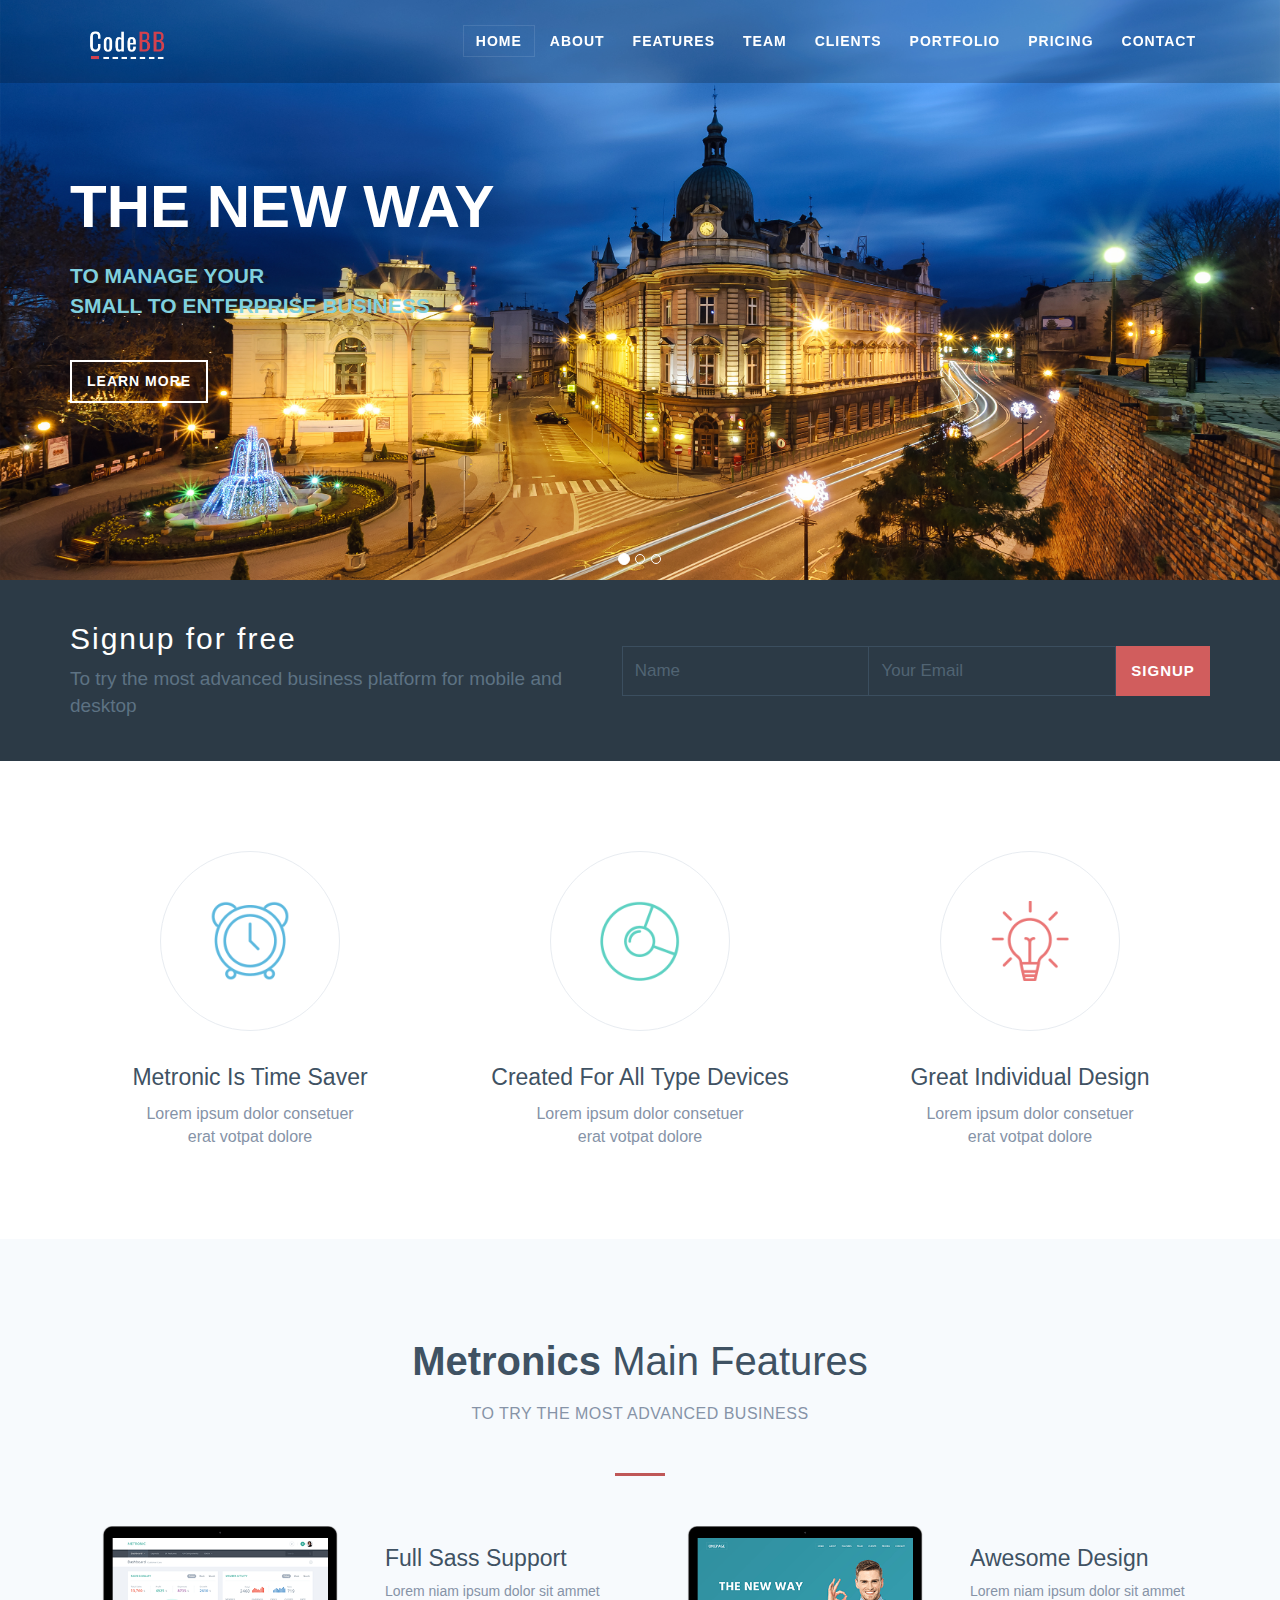
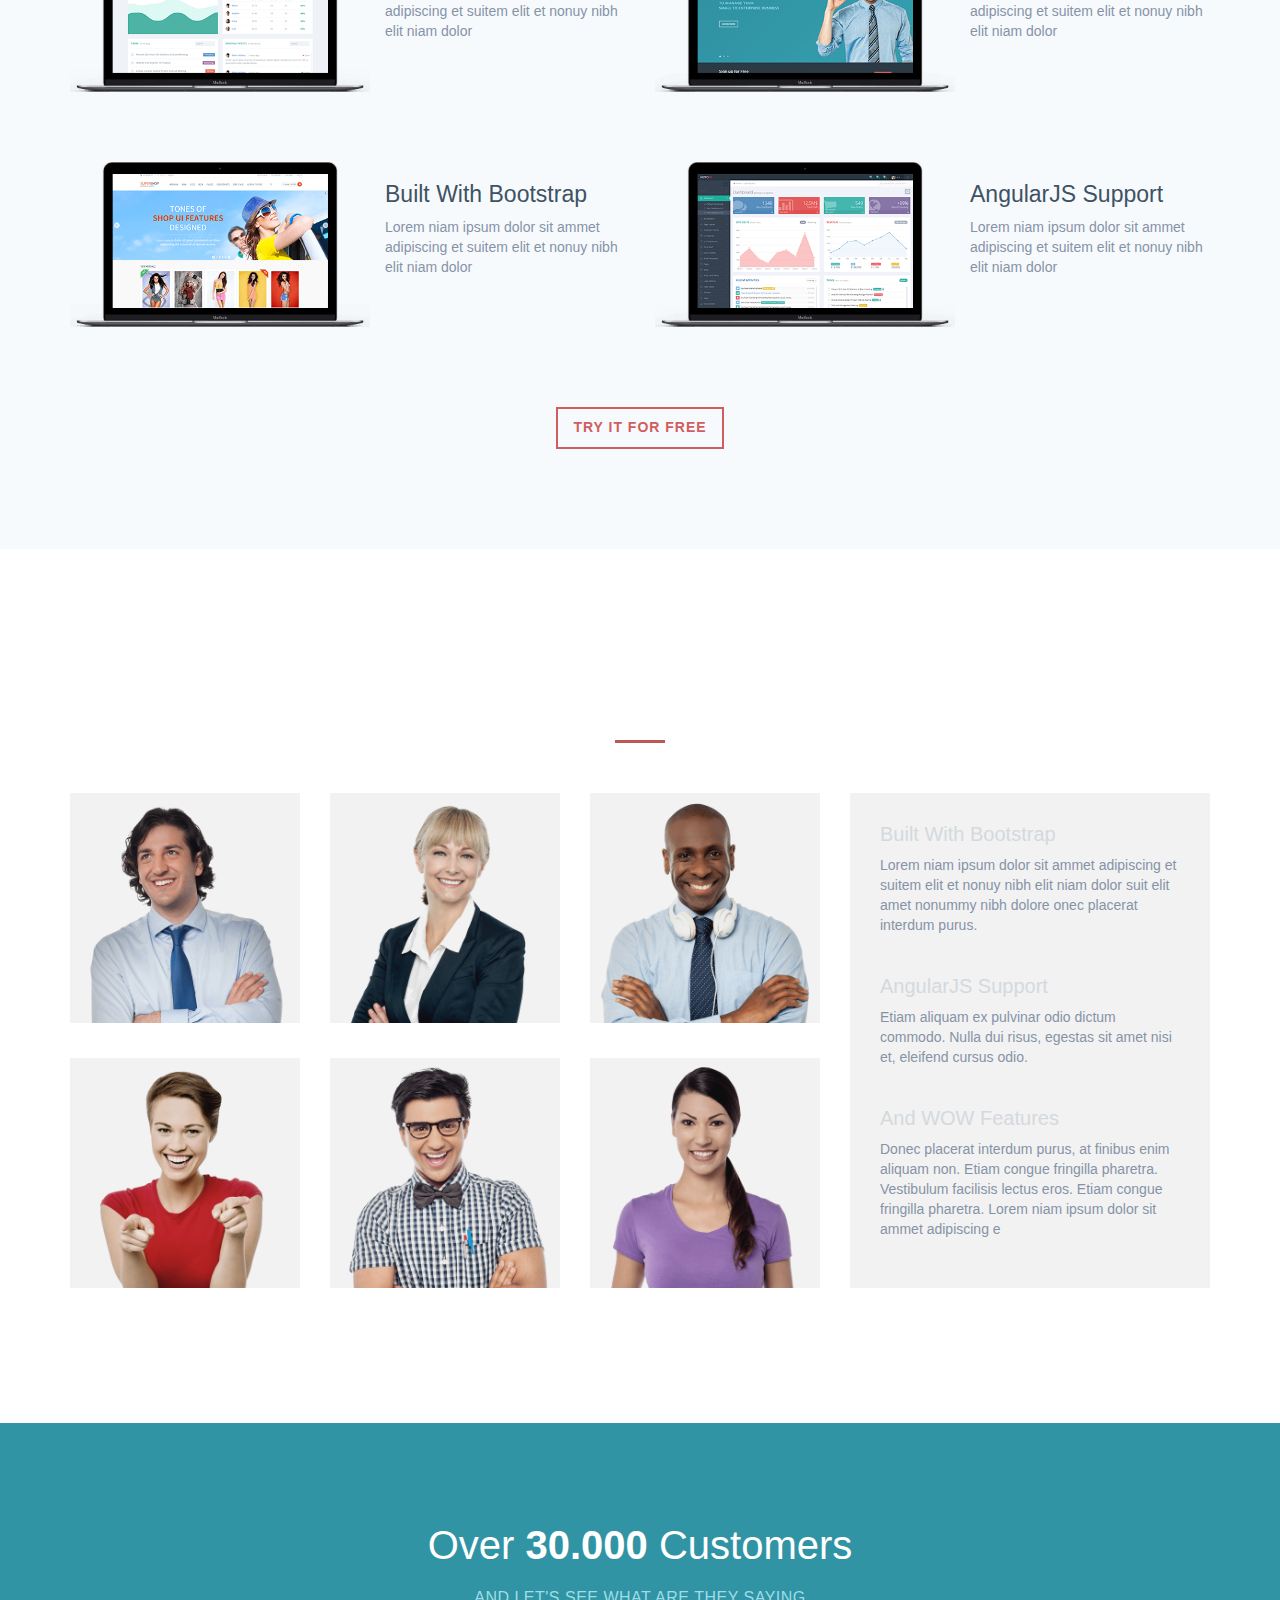
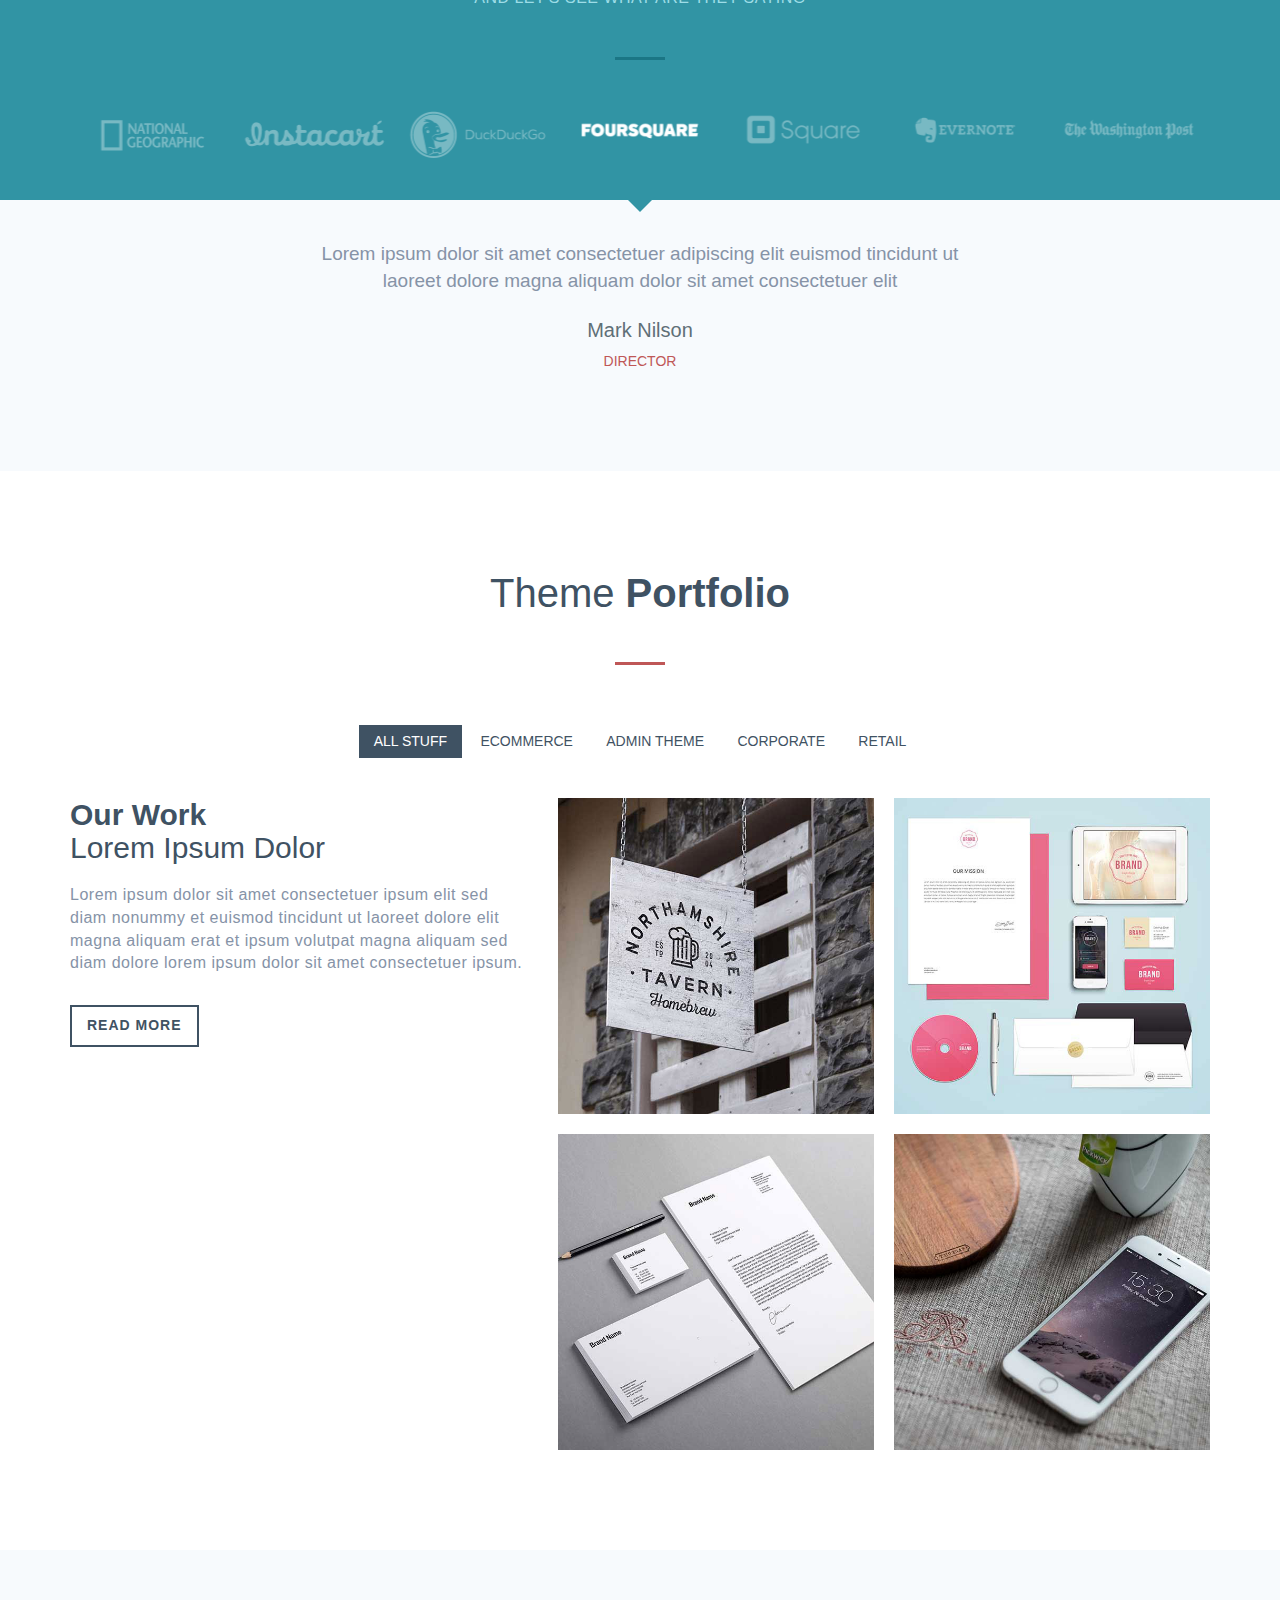
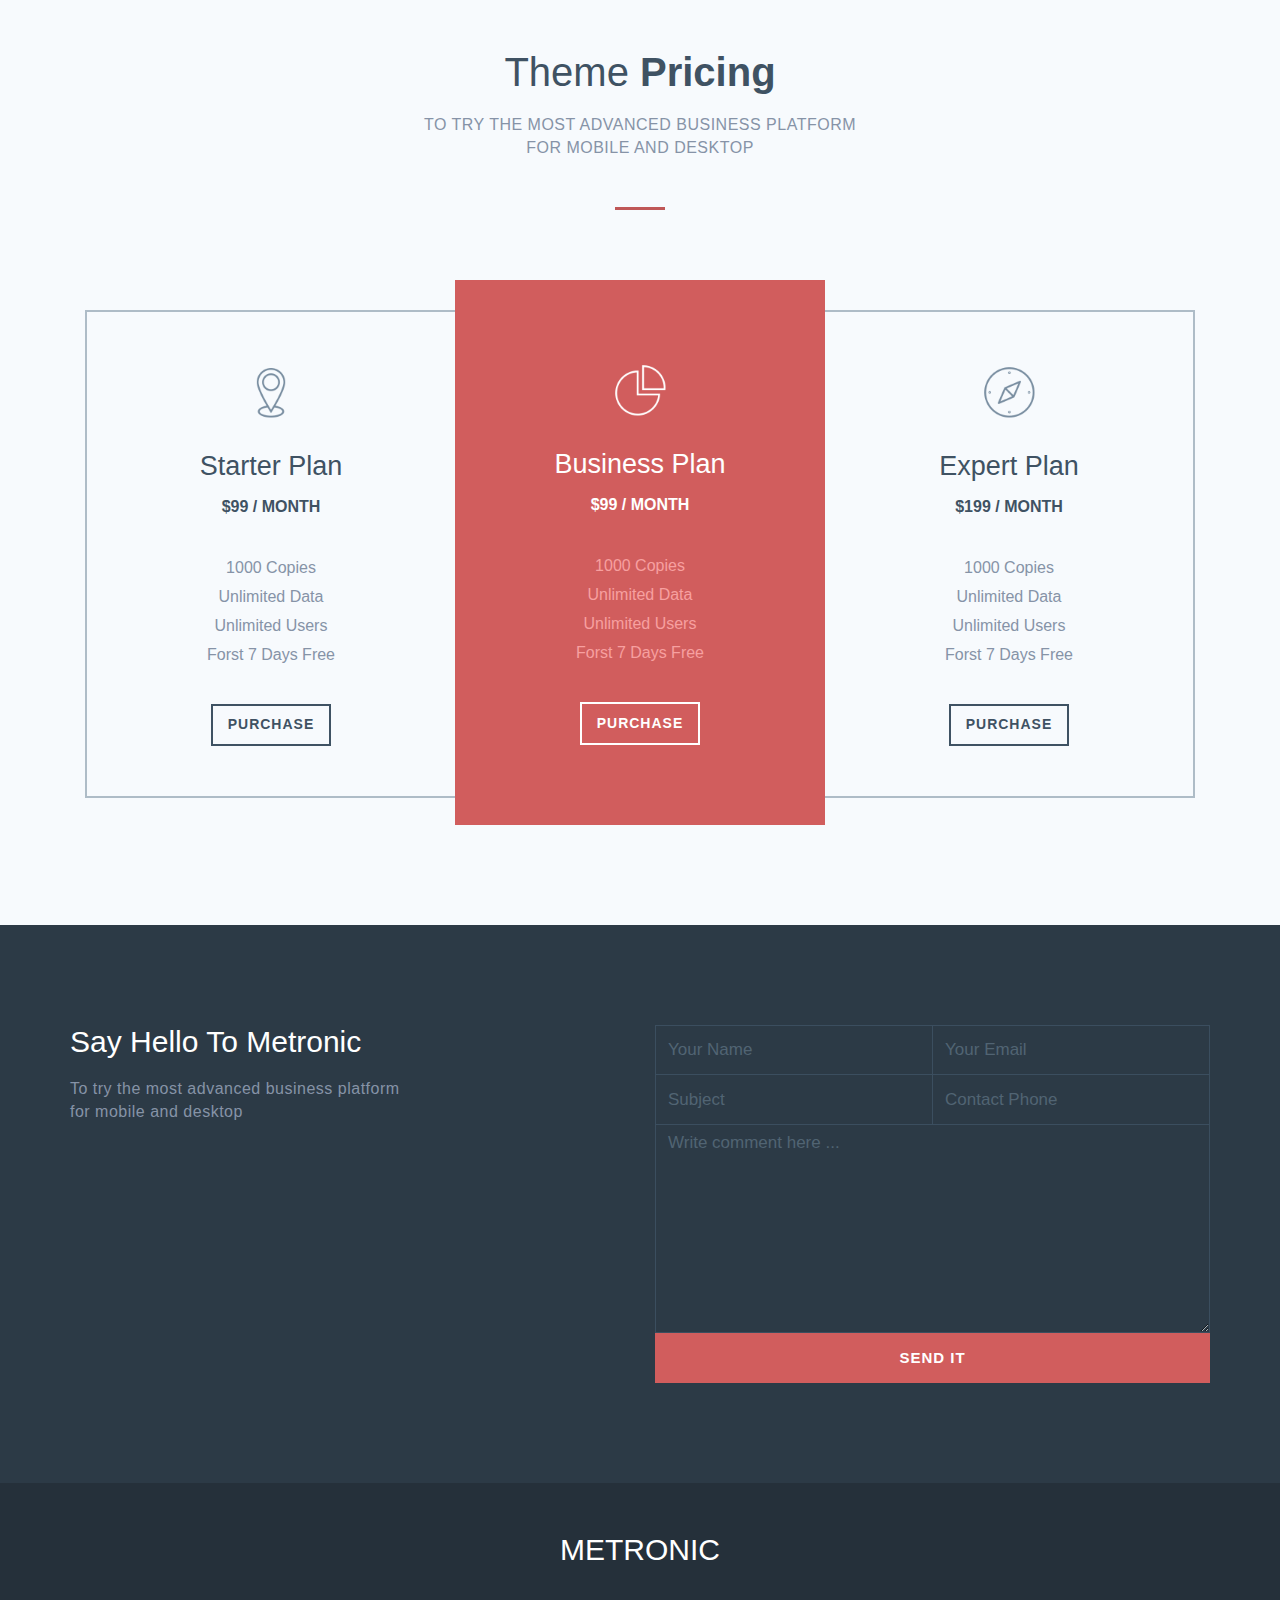
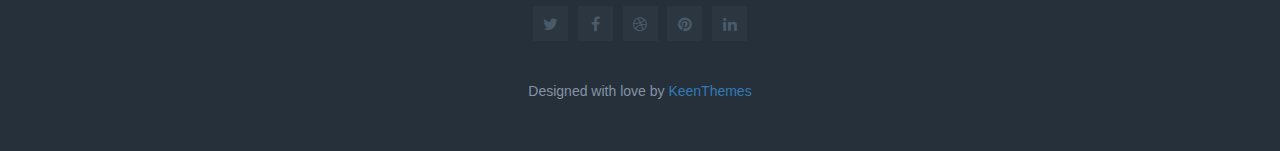
<file: template/theme/index.html>
<!DOCTYPE html>
<!--[if IE 8]> <html lang="en" class="ie8 no-js"> <![endif]-->
<!--[if IE 9]> <html lang="en" class="ie9 no-js"> <![endif]-->
<!--[if !IE]><!-->
<html lang="en" class="no-js">
<!--<![endif]-->
<!-- BEGIN HEAD -->
<head>
<meta charset="utf-8"/>
<title>Metronic One Page</title>
<meta http-equiv="X-UA-Compatible" content="IE=edge">
<meta content="width=device-width, initial-scale=1" name="viewport"/>
<meta content="" name="description"/>
<meta content="" name="author"/>

<link href='http://fonts.googleapis.com/css?family=Hind:400,500,300,600,700' rel='stylesheet' type='text/css'>
<link href="assets/plugins/font-awesome/css/font-awesome.min.css" rel="stylesheet" type="text/css"/>
<link href="assets/plugins/simple-line-icons/simple-line-icons.min.css" rel="stylesheet" type="text/css"/>
<link href="assets/plugins/bootstrap/css/bootstrap.min.css" rel="stylesheet" type="text/css"/>

<link href="assets/pages/css/animate.css" rel="stylesheet">
<link href="assets/plugins/owl.carousel/assets/owl.carousel.css" rel="stylesheet">
<link href="assets/plugins/cubeportfolio/cubeportfolio/css/cubeportfolio.min.css" rel="stylesheet">

<link href="assets/onepage2/css/layout.css" rel="stylesheet" type="text/css"/>
<link href="assets/onepage2/css/custom.css" rel="stylesheet" type="text/css"/>

<link rel="shortcut icon" href="favicon.ico"/>
</head>
<!-- END HEAD -->
<!-- BEGIN BODY -->
<!-- DOC: Apply "page-on-scroll" class to the body element to set fixed header layout -->
<body class="page-header-fixed">

	<!-- BEGIN MAIN LAYOUT -->
	<!-- Header BEGIN -->
    <header class="page-header">
        <nav class="navbar navbar-fixed-top" role="navigation">
            <div class="container">
                <!-- Brand and toggle get grouped for better mobile display -->
                <div class="navbar-header page-scroll">
                    <button type="button" class="navbar-toggle" data-toggle="collapse" data-target=".navbar-responsive-collapse">
                        <span class="sr-only">Toggle navigation</span>
                        <span class="toggle-icon">
                            <span class="icon-bar"></span>
                            <span class="icon-bar"></span>
                            <span class="icon-bar"></span>
                        </span>
                    </button>
                    <a class="navbar-brand" href="#intro">
                        <img class="logo-default" src="assets/onepage2/img/logo_default.png" alt="Logo">
                        <img class="logo-scroll" src="assets/onepage2/img/logo_scroll.png" alt="Logo">
                    </a>
                </div>

                <!-- Collect the nav links, forms, and other content for toggling -->
                <div class="collapse navbar-collapse navbar-responsive-collapse">
                    <ul class="nav navbar-nav">
                        <li class="page-scroll active">
                            <a href="#intro">Home</a>
                        </li>
                        <li class="page-scroll">
                            <a href="#about">About</a>
                        </li>
                        <li class="page-scroll">
                            <a href="#features">Features</a>
                        </li>
                        <li class="page-scroll">
                            <a href="#team">Team</a>
                        </li>
                        <li class="page-scroll">
                            <a href="#clients">Clients</a>
                        </li>                    
                        <li class="page-scroll">
                            <a href="#portfolio">Portfolio</a>
                        </li>
                        <li class="page-scroll">
                            <a href="#pricing">Pricing</a>
                        </li>
                        <li class="page-scroll">
                            <a href="#contact">Contact</a>
                        </li>
                    </ul>
                </div>
                <!-- End Navbar Collapse -->
            </div>
            <!--/container-->
        </nav>
    </header>
    <!-- Header END -->

    <!-- BEGIN INTRO SECTION -->
    <section id="intro">
        <div id="carousel-example-generic" class="carousel slide">
            <!-- Indicators -->
            <ol class="carousel-indicators">
                <li data-target="#carousel-example-generic" data-slide-to="0" class="active"></li>
                <li data-target="#carousel-example-generic" data-slide-to="1"></li>
                <li data-target="#carousel-example-generic" data-slide-to="2"></li>
            </ol>

            <!-- Wrapper for slides -->
            <div class="carousel-inner text-uppercase" role="listbox">
                <!-- First slide -->
                <div class="item carousel-item-one active">
                    <div class="container">
                        <h3 class="carousel-position-one animate-delay carousel-title-v1" data-animation="animated fadeInDown">
                            The New Way
                        </h3>
                        <p class="carousel-position-two animate-delay carousel-subtitle-v1" data-animation="animated fadeInDown">
                            To Manage Your <br> Small to Enterprise Business
                        </p>
                        <a href="#" class="carousel-position-three animate-delay btn-brd-white" data-animation="animated fadeInUp">Learn More</a>
                    </div>
                </div>
               
                <!-- Second slide -->
                <div class="item carousel-item-two">
                    <div class="container">
                        <h3 class="carousel-position-one animate-delay carousel-title-v2" data-animation="animated fadeInDown">
                            Ultimate Apps <br> for Business
                        </h3>
                        <p class="carousel-position-three animate-delay carousel-subtitle-v2" data-animation="animated fadeInDown">
                            Available in: Android &amp; IOS
                        </p>
                    </div>
                </div>

                <!-- Third slide -->
                <div class="item carousel-item-three">
                    <div class="center-block">
                        <div class="center-block-wrap">
                            <div class="center-block-body">
                                <h3 class="margin-bottom-20 animate-delay carousel-title-v1" data-animation="animated fadeInDown">
                                    Let us show you
                                </h3>
                                <p class="margin-bottom-20 animate-delay carousel-title-v3" data-animation="animated fadeInDown">
                                    A few things
                                </p>
                                <a href="#" class="animate-delay btn-brd-white" data-animation="animated fadeInUp">Learn More</a>
                            </div>
                        </div>
                    </div>
                </div>
            </div>
        </div>
    </section>
    <!-- END INTRO SECTION -->

    <!-- BEGIN MAIN LAYOUT -->
    <div class="page-content">
        <!-- SUBSCRIBE BEGIN -->
        <div class="subscribe">
            <div class="container">
                <div class="subscribe-wrap">
                    <div class="subscribe-body subscribe-desc md-margin-bottom-30">
                        <h1>Signup for free</h1>
                        <p>To try the most advanced business platform for mobile and desktop</p>
                    </div>
                    <div class="subscribe-body">
                        <form class="form-wrap input-field">
                            <div class="form-wrap-group">
                                <input type="name" class="form-control" id="name" placeholder="Name">
                            </div>
                            <div class="form-wrap-group border-left-transparent">
                                <input type="email" class="form-control" id="email" placeholder="Your Email">
                            </div>
                            <div class="form-wrap-group">
                                <button type="submit" class="btn-danger btn-md btn-block">Signup</button>
                            </div>
                        </form>
                    </div>
                </div>
            </div>
        </div>
        <!-- SUBSCRIBE END -->

        <!-- BEGIN ABOUT SECTION -->
        <section id="about">
            <!-- Services BEGIN -->
            <div class="container service-bg">
                <div class="row">
                    <div class="col-sm-4">
                        <div class="services sm-margin-bottom-100">
                            <div class="services-wrap">
                                <div class="service-body">
                                    <img src="assets/onepage2/img/widgets/icon1.png" alt="">
                                </div>
                            </div>
                            <h2>Metronic is time saver</h2>
                            <p>Lorem ipsum dolor consetuer <br> erat votpat dolore</p>
                        </div>
                    </div>
                    <div class="col-sm-4">
                        <div class="services sm-margin-bottom-100">
                            <div class="services-wrap">
                                <div class="service-body">
                                    <img src="assets/onepage2/img/widgets/icon2.png" alt="">
                                </div>
                            </div>
                            <h2>Created for all type Devices</h2>
                            <p>Lorem ipsum dolor consetuer <br> erat votpat dolore</p>
                        </div>
                    </div>
                    <div class="col-sm-4">
                        <div class="services">
                            <div class="services-wrap">
                                <div class="service-body">
                                    <img src="assets/onepage2/img/widgets/icon3.png" alt="">
                                </div>
                            </div>
                            <h2>Great individual Design</h2>
                            <p>Lorem ipsum dolor consetuer <br> erat votpat dolore</p>
                        </div>
                    </div>
                </div>
            </div>
            <!-- Services END -->
        </section>
        <!-- END ABOUT SECTION -->

        <!-- BEGIN FEATURES SECTION -->
        <section id="features">
            <!-- Features BEGIN -->
            <div class="features-bg">
                <div class="container">
                    <div class="heading">
                        <h2><strong>Metronics</strong> Main Features</h2>
                        <p>To try the most advanced business</p>
                    </div><!-- //end heading -->

                    <!-- Features -->
                    <div class="row margin-bottom-70">
                        <div class="col-md-6 md-margin-bottom-70">
                            <div class="features">
                                <img src="assets/onepage2/img/widgets/screen1.png" alt="">
                                <div class="features-in">
                                    <h3><a href="#">Full sass support</a></h3>
                                    <p>Lorem niam ipsum dolor sit ammet adipiscing et suitem elit et nonuy nibh elit niam dolor</p>
                                </div>
                            </div>
                        </div>
                        <div class="col-md-6">
                            <div class="features">
                                <img src="assets/onepage2/img/widgets/screen2.png" alt="">
                                <div class="features-in">
                                    <h3><a href="#">Awesome design</a></h3>
                                    <p>Lorem niam ipsum dolor sit ammet adipiscing et suitem elit et nonuy nibh elit niam dolor</p>
                                </div>
                            </div>
                        </div>
                    </div><!-- //end row -->
                    <div class="row margin-bottom-80">
                        <div class="col-md-6 md-margin-bottom-70">
                            <div class="features">
                                <img src="assets/onepage2/img/widgets/screen3.png" alt="">
                                <div class="features-in">
                                    <h3><a href="#">Built with bootstrap</a></h3>
                                    <p>Lorem niam ipsum dolor sit ammet adipiscing et suitem elit et nonuy nibh elit niam dolor</p>
                                </div>
                            </div>
                        </div>
                        <div class="col-md-6">
                            <div class="features">
                                <img src="assets/onepage2/img/widgets/screen4.png" alt="">
                                <div class="features-in">
                                    <h3><a href="#">AngularJS support</a></h3>
                                    <p>Lorem niam ipsum dolor sit ammet adipiscing et suitem elit et nonuy nibh elit niam dolor</p>
                                </div>
                            </div>
                        </div>
                    </div><!-- //end row -->
                    <!-- End Features -->

                    <center><a href="#" class="btn-brd-danger">Try it for free</a></center>
                </div>
            </div>
            <!-- Features END -->
        </section>
        <!-- END FEATURES SECTION -->

        <!-- BEGIN TEAM SECTION -->
        <section id="team">
            <!-- Team BEGIN -->
            <div class="team-bg parallax">
                <div class="container">
                    <div class="heading-light">
                        <h2>Our <strong>Great Team</strong></h2>
                    </div><!-- //end heading -->

                    <div class="row">
                        <div class="col-md-8">
                            <div class="row">
                                <div class="col-sm-4">
                                    <div class="team-members">
                                        <div class="team-avatar">
                                            <img class="img-responsive" src="assets/onepage2/img/member/member1.png" alt="">
                                        </div>
                                        <div class="team-desc">
                                            <div class="team-details">
                                                <h4>John Doe</h4>
                                                <span>Marketing</span>
                                            </div>
                                            <ul class="team-socials">
                                                <li><a href="#"><i class="fa fa-facebook"></i></a></li>
                                                <li><a href="#"><i class="fa fa-twitter"></i></a></li>
                                            </ul>
                                        </div>
                                    </div>
                                </div>
                                <div class="col-sm-4">
                                    <div class="team-members">
                                        <div class="team-avatar">
                                            <img class="img-responsive" src="assets/onepage2/img/member/member2.png" alt="">
                                        </div>
                                        <div class="team-desc">
                                            <div class="team-details">
                                                <h4>Melisa Doe</h4>
                                                <span>Founder</span>
                                            </div>
                                            <ul class="team-socials">
                                                <li><a href="#"><i class="fa fa-facebook"></i></a></li>
                                                <li><a href="#"><i class="fa fa-twitter"></i></a></li>
                                            </ul>
                                        </div>
                                    </div>
                                </div>
                                <div class="col-sm-4">
                                    <div class="team-members">
                                        <div class="team-avatar">
                                            <img class="img-responsive" src="assets/onepage2/img/member/member3.png" alt="">
                                        </div>
                                        <div class="team-desc">
                                            <div class="team-details">
                                                <h4>Alex Atkinson</h4>
                                                <span>Director</span>
                                            </div>
                                            <ul class="team-socials">
                                                <li><a href="#"><i class="fa fa-facebook"></i></a></li>
                                                <li><a href="#"><i class="fa fa-twitter"></i></a></li>
                                            </ul>
                                        </div>
                                    </div>
                                </div>
                            </div><!-- //end row -->
                            <div class="row">
                                <div class="col-sm-4">
                                    <div class="team-members">
                                        <div class="team-avatar">
                                            <img class="img-responsive" src="assets/onepage2/img/member/member4.png" alt="">
                                        </div>
                                        <div class="team-desc">
                                            <div class="team-details">
                                                <h4>John Doe</h4>
                                                <span>Marketing</span>
                                            </div>
                                            <ul class="team-socials">
                                                <li><a href="#"><i class="fa fa-facebook"></i></a></li>
                                                <li><a href="#"><i class="fa fa-twitter"></i></a></li>
                                            </ul>
                                        </div>
                                    </div>
                                </div>
                                <div class="col-sm-4">
                                    <div class="team-members">
                                        <div class="team-avatar">
                                            <img class="img-responsive" src="assets/onepage2/img/member/member5.png" alt="">
                                        </div>
                                        <div class="team-desc">
                                            <div class="team-details">
                                                <h4>Melisa Doe</h4>
                                                <span>Founder</span>
                                            </div>
                                            <ul class="team-socials">
                                                <li><a href="#"><i class="fa fa-facebook"></i></a></li>
                                                <li><a href="#"><i class="fa fa-twitter"></i></a></li>
                                            </ul>
                                        </div>
                                    </div>
                                </div>
                                <div class="col-sm-4">
                                    <div class="team-members">
                                        <div class="team-avatar">
                                            <img class="img-responsive" src="assets/onepage2/img/member/member6.png" alt="">
                                        </div>
                                        <div class="team-desc">
                                            <div class="team-details">
                                                <h4>Alex Atkinson</h4>
                                                <span>Director</span>
                                            </div>
                                            <ul class="team-socials">
                                                <li><a href="#"><i class="fa fa-facebook"></i></a></li>
                                                <li><a href="#"><i class="fa fa-twitter"></i></a></li>
                                            </ul>
                                        </div>
                                    </div>
                                </div>
                            </div><!-- //end row -->
                        </div>
                        <div class="col-md-4">
                            <div class="team-about">
                                <h3>Built with bootstrap</h3>
                                <p>Lorem niam ipsum dolor sit ammet adipiscing et suitem elit et nonuy nibh elit niam dolor suit elit amet nonummy nibh dolore onec placerat interdum purus.</p>
                                <div class="margin-bottom-40"></div>
                                <h3>AngularJS Support</h3>
                                <p>Etiam aliquam ex pulvinar odio dictum commodo. Nulla dui risus, egestas sit amet nisi et, eleifend cursus odio.</p>
                                <div class="margin-bottom-40"></div>
                                <h3>and WOW Features</h3>
                                <p>Donec placerat interdum purus, at finibus enim aliquam non. Etiam congue fringilla pharetra. Vestibulum facilisis lectus eros. Etiam congue fringilla pharetra. Lorem niam ipsum dolor sit ammet adipiscing e</p>
                            </div>
                        </div>
                    </div><!-- //end row -->
                </div>
            </div>
            <!-- Team END -->
        </section>
        <!-- END TEAM SECTION -->

        <!-- BEGIN CLIENTS SECTION -->
        <section id="clients">
            <div class="clients">
                <div class="clients-bg">
                    <div class="container">
                        <div class="heading-blue">
                            <h2>Over <strong>30.000</strong> Customers</h2>
                            <p>and let's see what are they saying</p>
                        </div><!-- //end heading -->

                        <!-- Owl Carousel -->
                        <div class="owl-carousel">
                            <div class="item" data-quote="#client-quote-1">
                                <img src="assets/onepage2/img/clients/logo1.png" alt="">
                            </div>
                            <div class="item" data-quote="#client-quote-2">
                                <img src="assets/onepage2/img/clients/logo2.png" alt="">
                            </div>
                            <div class="item" data-quote="#client-quote-3">
                                <img src="assets/onepage2/img/clients/logo3.png" alt="">
                            </div>
                            <div class="item" data-quote="#client-quote-4">
                                <img src="assets/onepage2/img/clients/logo4.png" alt="">
                            </div>
                            <div class="item" data-quote="#client-quote-5">
                                <img src="assets/onepage2/img/clients/logo5.png" alt="">
                            </div>
                            <div class="item" data-quote="#client-quote-6">
                                <img src="assets/onepage2/img/clients/logo6.png" alt="">
                            </div>
                            <div class="item" data-quote="#client-quote-7">
                                <img src="assets/onepage2/img/clients/logo7.png" alt="">
                            </div>
                            <div class="item" data-quote="#client-quote-8">
                                <img src="assets/onepage2/img/clients/logo8.png" alt="">
                            </div>
                            <div class="item" data-quote="#client-quote-9">
                                <img src="assets/onepage2/img/clients/logo9.png" alt="">
                            </div>
                            <div class="item" data-quote="#client-quote-10">
                                <img src="assets/onepage2/img/clients/logo10.png" alt="">
                            </div>
                            <div class="item" data-quote="#client-quote-11">
                                <img src="assets/onepage2/img/clients/logo11.png" alt="">
                            </div>
                            <div class="item" data-quote="#client-quote-12">
                                <img src="assets/onepage2/img/clients/logo12.png" alt="">
                            </div>
                            <div class="item" data-quote="#client-quote-13">
                                <img src="assets/onepage2/img/clients/logo13.png" alt="">
                            </div>
                            <div class="item" data-quote="#client-quote-14">
                                <img src="assets/onepage2/img/clients/logo14.png" alt="">
                            </div>
                        </div>
                        <!-- End Owl Carousel -->
                    </div>
                </div>
                
                <!-- Clients Quotes -->
                <div class="clients-quotes">
                    <div class="container">
                        <div class="client-quote" id="client-quote-1">
                            <p>Lorem ipsum dolor sit amet consectetuer adipiscing elit euismod tincidunt ut laoreet dolore magna aliquam dolor sit amet consectetuer elit</p>
                            <h4>Mark Nilson</h4>
                            <span>Director</span>
                        </div>
                        <div class="client-quote" id="client-quote-2">
                            <p>Lorem ipsum dolor sit amet consectetuer adipiscing elit euismod tincidunt aliquam dolor sit amet consectetuer elit</p>
                            <h4>Lisa Wong</h4>
                            <span>Artist</span>
                        </div>
                        <div class="client-quote" id="client-quote-3">
                            <p>Lorem ipsum dolor sit amet consectetuer elit euismod tincidunt aliquam dolor sit amet elit</p>
                            <h4>Nick Dalton</h4>
                            <span>Developer</span>
                        </div>
                        <div class="client-quote" id="client-quote-4">
                            <p>Fusce mattis vestibulum felis, vel semper mi interdum quis. Vestibulum ligula turpis, aliquam a molestie quis, gravida eu libero.</p>
                            <h4>Alex Janmaat</h4>
                            <span>Co-Founder</span>
                        </div>
                        <div class="client-quote" id="client-quote-5">
                            <p>Vestibulum sodales imperdiet euismod.</p>
                            <h4>Jeffrey Veen</h4>
                            <span>Designer</span>
                        </div>
                        <div class="client-quote" id="client-quote-6">
                            <p>Praesent sed sollicitudin mauris. Praesent eu metus laoreet, sodales orci nec, rutrum dui.</p>
                            <h4>Inna Rose</h4>
                            <span>Google</span>
                        </div>
                        <div class="client-quote" id="client-quote-7">
                            <p>Sed ornare enim ligula, id imperdiet urna laoreet eu. Praesent eu metus laoreet, sodales orci nec, rutrum dui.</p>
                            <h4>Jacob Nelson</h4>
                            <span>Support</span>
                        </div>
                        <div class="client-quote" id="client-quote-8">
                            <p>Adipiscing elit euismod tincidunt ut laoreet dolore magna aliquam dolor sit amet consectetuer elit</p>
                            <h4>John Doe</h4>
                            <span>Marketing</span>
                        </div>
                        <div class="client-quote" id="client-quote-9">
                            <p>Nam euismod fringilla turpis vitae tincidunt, adipiscing elit euismod tincidunt aliquam dolor sit amet consectetuer elit</p>
                            <h4>Michael Stawson</h4>
                            <span>Graphic Designer</span>
                        </div>
                        <div class="client-quote" id="client-quote-10">
                            <p>Quisque eget mi non enim efficitur fermentum id at purus.</p>
                            <h4>Liam Nelsson</h4>
                            <span>Actor</span>
                        </div>
                        <div class="client-quote" id="client-quote-11">
                            <p>Integer et ante dictum, hendrerit metus eget, ornare massa.</p>
                            <h4>Madison Klarsson</h4>
                            <span>Director</span>
                        </div>
                        <div class="client-quote" id="client-quote-12">
                            <p>Vestibulum sodales imperdiet euismod.</p>
                            <h4>Ava Veen</h4>
                            <span>Writer</span>
                        </div>
                        <div class="client-quote" id="client-quote-13">
                            <p>Ut sit amet nisl nec dui lobortis gravida ut et neque. Praesent eu metus laoreet, sodales orci nec, rutrum dui.</p>
                            <h4>Sophia Williams</h4>
                            <span>Apple</span>
                        </div>
                        <div class="client-quote" id="client-quote-14">
                            <p>Nam non vulputate orci. Duis sed mi nec ligula tristique semper vitae pretium nisi. Pellentesque nec enim vel magna pulvinar vulputate.</p>
                            <h4>Melissa Korn</h4>
                            <span>Reporter</span>
                        </div>
                    </div>
                </div>
                <!-- End Clients Quotes -->
            </div>
        </section>
        <!-- END CLIENTS SECTION -->

        <!-- BEGIN PORTFOLIO SECTION -->
        <section id="portfolio">
            <div class="portfolio">
                <div class="container">
                    <div class="heading">
                        <h2>Theme <strong>Portfolio</strong></h2>
                    </div>

                    <div class="cube-portfolio">
                        <div id="filters-container" class="cbp-l-filters-alignCenter">
                            <div data-filter="*" class="cbp-filter-item-active cbp-filter-item"> All Stuff </div>
                            <div data-filter=".ecommerce" class="cbp-filter-item"> Ecommerce </div>
                            <div data-filter=".admin" class="cbp-filter-item"> Admin Theme </div>
                            <div data-filter=".corporate" class="cbp-filter-item"> Corporate </div>
                            <div data-filter=".retail" class="cbp-filter-item"> Retail </div>
                        </div>
                        <div class="row">
                            <div class="col-md-5 md-margin-bottom-50">
                                <div class="heading-left">
                                    <h2>
                                        <strong>Our Work</strong>
                                        <br>
                                        Lorem ipsum dolor
                                    </h2>
                                    <p>Lorem ipsum dolor sit amet consectetuer ipsum elit sed diam nonummy et euismod tincidunt ut laoreet dolore elit magna aliquam erat et ipsum volutpat magna aliquam  sed diam dolore lorem ipsum dolor sit amet consectetuer ipsum.</p><br>
                                    <a href="#" class="btn-brd-primary">Read More</a>
                                </div>
                            </div>
                            <div class="col-md-7">
                                <!-- Cube Portfolio -->
                                <div id="grid-container" class="cbp-l-grid-agency">
                                    <div class="cbp-item ecommerce">
                                        <div class="cbp-caption">
                                            <div class="cbp-caption-hover-gradient">
                                                <img src="assets/onepage2/img/portfolio/01.jpg" alt="">
                                            </div>
                                            <div class="cbp-caption-activeWrap">
                                                <div class="cbp-l-caption-alignCenter">
                                                    <div class="cbp-l-caption-body portfolio-icons">
                                                        <a href="assets/onepage2/img/portfolio/01.jpg" class="cbp-lightbox" data-title="Title"><i class="fa fa-search"></i></a>
                                                        <a href="#"><i class="fa fa-file"></i></a>
                                                    </div>
                                                </div>
                                            </div>
                                        </div>
                                    </div>
                                    <div class="cbp-item admin">
                                        <div class="cbp-caption">
                                            <div class="cbp-caption-hover-gradient">
                                                <img src="assets/onepage2/img/portfolio/02.jpg" alt="">
                                            </div>
                                            <div class="cbp-caption-activeWrap">
                                                <div class="cbp-l-caption-alignCenter">
                                                    <div class="cbp-l-caption-body portfolio-icons">
                                                        <a href="assets/onepage2/img/portfolio/02.jpg" class="cbp-lightbox" data-title="Title"><i class="fa fa-search"></i></a>
                                                        <a href="#"><i class="fa fa-file"></i></a>
                                                    </div>
                                                </div>
                                            </div>
                                        </div>
                                    </div>
                                    <div class="cbp-item corporate">
                                        <div class="cbp-caption">
                                            <div class="cbp-caption-hover-gradient">
                                                <img src="assets/onepage2/img/portfolio/03.jpg" alt="">
                                            </div>
                                            <div class="cbp-caption-activeWrap">
                                                <div class="cbp-l-caption-alignCenter">
                                                    <div class="cbp-l-caption-body portfolio-icons">
                                                        <a href="assets/onepage2/img/portfolio/03.jpg" class="cbp-lightbox" data-title="Title"><i class="fa fa-search"></i></a>
                                                        <a href="#"><i class="fa fa-file"></i></a>
                                                    </div>
                                                </div>
                                            </div>
                                        </div>
                                    </div>
                                    <div class="cbp-item retail">
                                        <div class="cbp-caption">
                                            <div class="cbp-caption-hover-gradient">
                                                <img src="assets/onepage2/img/portfolio/07.jpg" alt="">
                                            </div>
                                            <div class="cbp-caption-activeWrap">
                                                <div class="cbp-l-caption-alignCenter">
                                                    <div class="cbp-l-caption-body portfolio-icons">
                                                        <a href="assets/onepage2/img/portfolio/04.jpg" class="cbp-lightbox" data-title="Title"><i class="fa fa-search"></i></a>
                                                        <a href="#"><i class="fa fa-file"></i></a>
                                                    </div>
                                                </div>
                                            </div>
                                        </div>
                                    </div>
                                </div>
                            </div>
                            <!-- End Cube Portfolio -->
                        </div>
                    </div><!-- //end row -->
                </div>
            </div>
        </section>
        <!-- END PORTFOLIO SECTION -->

        <!-- BEGIN PRICING SECTION -->
        <section id="pricing">
            <div class="pricing-bg">
                <div class="container">
                    <div class="heading">
                        <h2>Theme <strong>Pricing</strong></h2>
                        <P>To try the most advanced business platform <br> for mobile and desktop</P>
                    </div><!-- //end heading -->

                    <!-- Pricing -->
                    <div class="row no-space-row">
                        <div class="col-md-4">
                            <div class="pricing no-right-brd">
                                <img src="assets/onepage2/img/widgets/icon4.png" alt="">
                                <h4>Starter Plan</h4>
                                <span>$99 / Month</span>
                                <ul class="pricing-features">
                                    <li>1000 Copies</li>
                                    <li>Unlimited Data</li>
                                    <li>Unlimited Users</li>
                                    <li>Forst 7 days free</li>
                                </ul>
                                <button type="button" class="btn-brd-primary">Purchase</button>
                            </div>
                        </div>
                        <div class="col-md-4">
                            <div class="pricing pricing-red">
                                <img src="assets/onepage2/img/widgets/icon5.png" alt="">
                                <h4>Business Plan</h4>
                                <span>$99 / Month</span>
                                <ul class="pricing-features">
                                    <li>1000 Copies</li>
                                    <li>Unlimited Data</li>
                                    <li>Unlimited Users</li>
                                    <li>Forst 7 days free</li>
                                </ul>
                                <button type="button" class="btn-brd-white">Purchase</button>
                            </div>
                        </div>
                        <div class="col-md-4">
                            <div class="pricing no-left-brd">
                                <img src="assets/onepage2/img/widgets/icon6.png" alt="">
                                <h4>Expert Plan</h4>
                                <span>$199 / Month</span>
                                <ul class="pricing-features">
                                    <li>1000 Copies</li>
                                    <li>Unlimited Data</li>
                                    <li>Unlimited Users</li>
                                    <li>Forst 7 days free</li>
                                </ul>
                                <button type="button" class="btn-brd-primary">Purchase</button>
                            </div>
                        </div>
                    </div><!-- //end row -->
                    <!-- End Pricing -->
                </div>
            </div>
        </section>
        <!-- END PRICING SECTION -->

        <!-- BEGIN CONTACT SECTION -->
        <section id="contact">
            <!-- Footer -->
            <div class="footer">
                <div class="container">
                    <div class="row">
                        <div class="col-sm-6">
                            <div class="heading-left-light">
                                <h2>Say hello to Metronic</h2>
                                <p>To try the most advanced business platform <br> for mobile and desktop</p>
                            </div>
                        </div>
                        <div class="col-sm-6">
                            <div class="form">
                                <div class="form-wrap">
                                    <div class="form-wrap-group">
                                        <input type="text" placeholder="Your Name" class="form-control">
                                        <input type="text" placeholder="Subject" class="border-top-transparent form-control">
                                    </div>                
                                    <div class="form-wrap-group border-left-transparent">
                                        <input type="text" placeholder="Your Email" class="form-control">
                                        <input type="text" placeholder="Contact Phone" class="border-top-transparent form-control">
                                    </div>                
                                </div>
                            </div>
                            <textarea rows="8" name="message" placeholder="Write comment here ..." class="border-top-transparent form-control"></textarea>
                            <button type="submit" class="btn-danger btn-md btn-block">Send it</button>
                        </div>
                    </div><!-- //end row -->
                </div>
            </div>
            <!-- End Footer -->

            <!-- Footer Coypright -->
            <div class="footer-copyright">
                <div class="container">
                    <h3>Metronic</h3>
                    <ul class="copyright-socials">
                        <li><a href="#"><i class="fa fa-twitter"></i></a></li>
                        <li><a href="#"><i class="fa fa-facebook"></i></a></li>
                        <li><a href="#"><i class="fa fa-dribbble"></i></a></li>
                        <li><a href="#"><i class="fa fa-pinterest"></i></a></li>
                        <li><a href="#"><i class="fa fa-linkedin"></i></a></li>
                    </ul>
                    <P>Designed with love by <a href="http://www.keenthemes.com/">KeenThemes</a></P>
                </div>
            </div>
            <!-- End Footer Coypright -->
        </section>
        <!-- END CONTACT SECTION -->
    </div>
    <!-- END MAIN LAYOUT -->
    <a href="#intro" class="go2top"><i class="fa fa-arrow-up"></i></a>

<!-- BEGIN JAVASCRIPTS(Load javascripts at bottom, this will reduce page load time) -->
<!-- BEGIN CORE PLUGINS -->
<!--[if lt IE 9]>
<script src="assets/plugins/respond.min.js"></script>
<script src="assets/plugins/excanvas.min.js"></script> 
<![endif]-->
<script src="assets/plugins/jquery.min.js" type="text/javascript"></script>
<script src="assets/plugins/jquery-migrate.min.js" type="text/javascript"></script>
<script src="assets/plugins/bootstrap/js/bootstrap.min.js" type="text/javascript"></script>
<!-- END CORE PLUGINS -->
<!-- BEGIN PAGE LEVEL PLUGINS -->
<script src="assets/plugins/jquery.easing.js" type="text/javascript"></script>
<script src="assets/plugins/jquery.parallax.js" type="text/javascript"></script>
<script src="assets/plugins/smooth-scroll/smooth-scroll.js" type="text/javascript"></script>
<script src="assets/plugins/owl.carousel/owl.carousel.min.js" type="text/javascript"></script>
<!-- BEGIN CUBEPORTFOLIO -->
<script src="assets/plugins/cubeportfolio/cubeportfolio/js/jquery.cubeportfolio.min.js" type="text/javascript"></script>
<script src="assets/onepage2/scripts/portfolio.js" type="text/javascript"></script>
<!-- END CUBEPORTFOLIO -->
<!-- END PAGE LEVEL PLUGINS -->
<!-- BEGIN PAGE LEVEL SCRIPTS -->
<script src="assets/onepage2/scripts/layout.js" type="text/javascript"></script>
<script src="assets/pages/scripts/bs-carousel.js" type="text/javascript"></script>
<!-- END PAGE LEVEL SCRIPTS -->
<script>
    jQuery(document).ready(function() {    
        Layout.init();
    });
</script>
<!-- END JAVASCRIPTS -->
</body>
<!-- END BODY -->
</html>
</file>
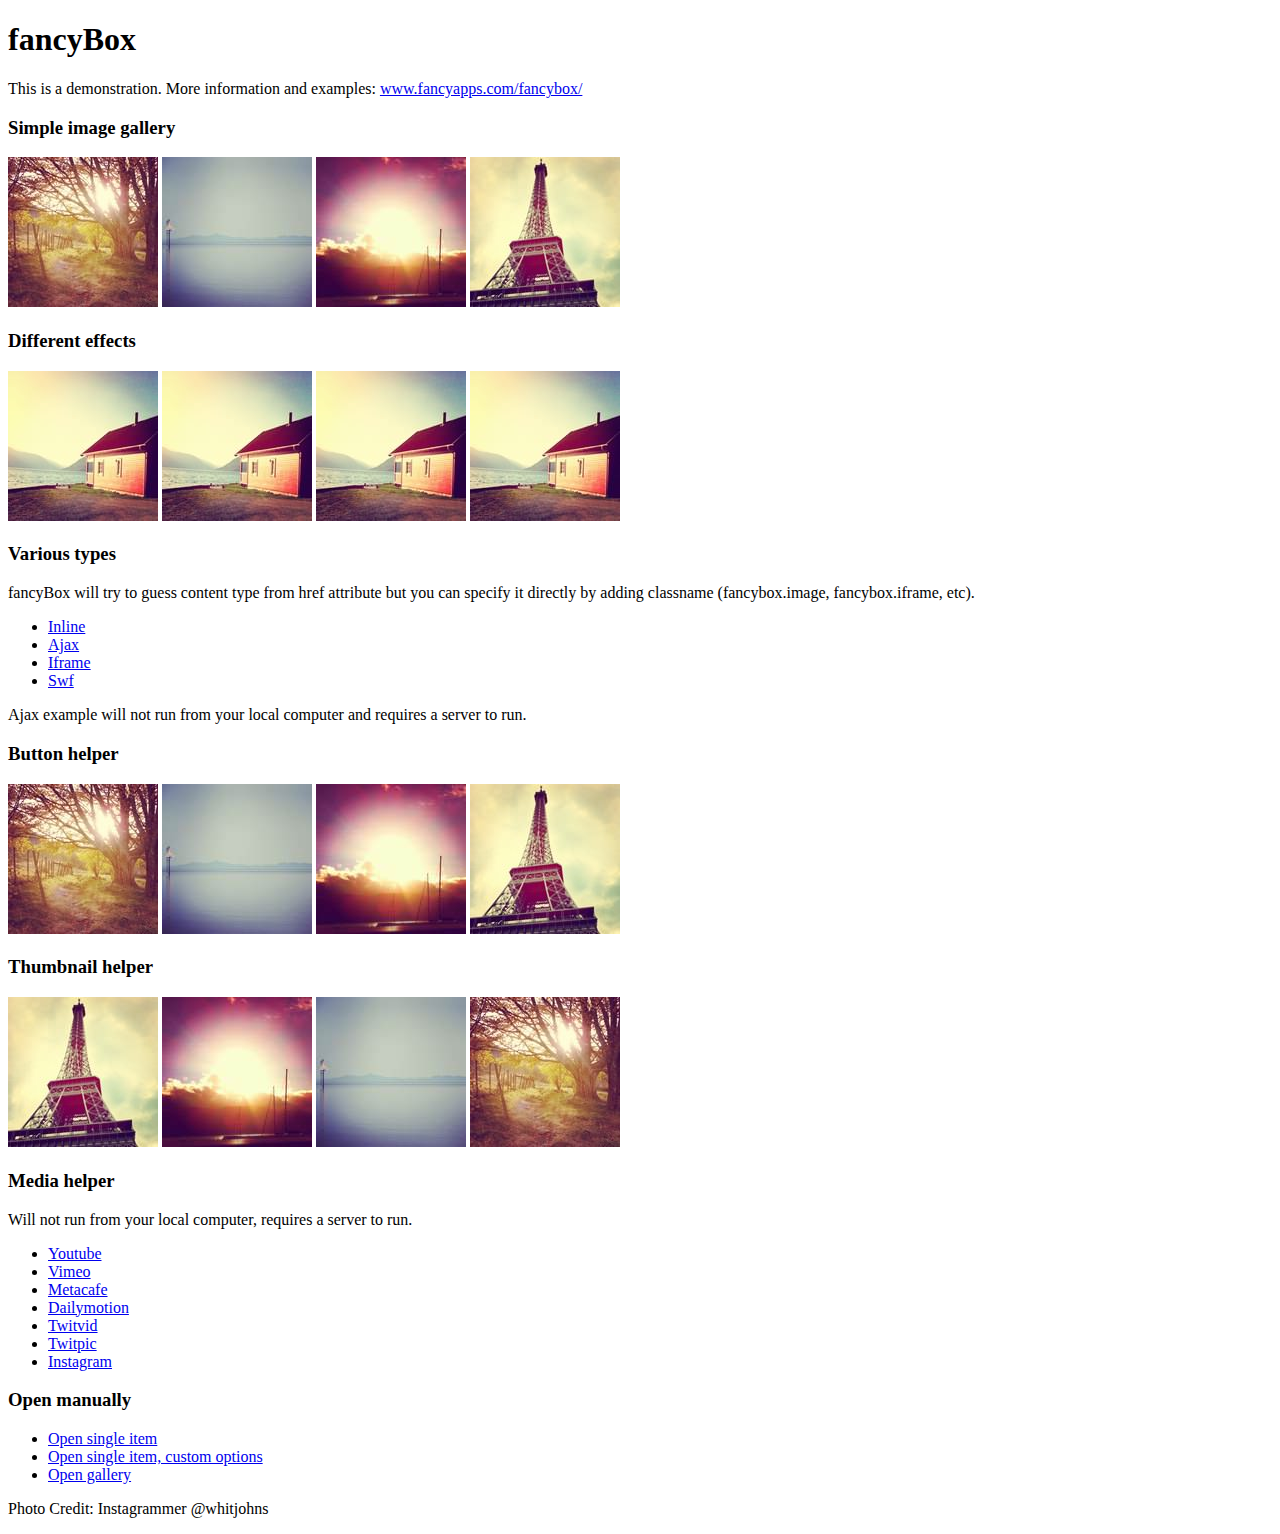
<file: template/theme/assets/plugins/fancybox/demo/index.html>
<!DOCTYPE html>
<html>
<head>
	<title>fancyBox - Fancy jQuery Lightbox Alternative | Demonstration</title>
	<meta http-equiv="Content-Type" content="text/html; charset=UTF-8" />

	<!-- Add jQuery library -->
	<script type="text/javascript" src="../lib/jquery-1.8.2.min.js"></script>

	<!-- Add mousewheel plugin (this is optional) -->
	<script type="text/javascript" src="../lib/jquery.mousewheel-3.0.6.pack.js"></script>

	<!-- Add fancyBox main JS and CSS files -->
	<script type="text/javascript" src="../source/jquery.fancybox.js?v=2.1.3"></script>
	<link rel="stylesheet" type="text/css" href="../source/jquery.fancybox.css?v=2.1.2" media="screen" />

	<!-- Add Button helper (this is optional) -->
	<link rel="stylesheet" type="text/css" href="../source/helpers/jquery.fancybox-buttons.css?v=1.0.5" />
	<script type="text/javascript" src="../source/helpers/jquery.fancybox-buttons.js?v=1.0.5"></script>

	<!-- Add Thumbnail helper (this is optional) -->
	<link rel="stylesheet" type="text/css" href="../source/helpers/jquery.fancybox-thumbs.css?v=1.0.7" />
	<script type="text/javascript" src="../source/helpers/jquery.fancybox-thumbs.js?v=1.0.7"></script>

	<!-- Add Media helper (this is optional) -->
	<script type="text/javascript" src="../source/helpers/jquery.fancybox-media.js?v=1.0.5"></script>

	<script type="text/javascript">
		$(document).ready(function() {
			/*
			 *  Simple image gallery. Uses default settings
			 */

			$('.fancybox').fancybox();

			/*
			 *  Different effects
			 */

			// Change title type, overlay closing speed
			$(".fancybox-effects-a").fancybox({
				helpers: {
					title : {
						type : 'outside'
					},
					overlay : {
						speedOut : 0
					}
				}
			});

			// Disable opening and closing animations, change title type
			$(".fancybox-effects-b").fancybox({
				openEffect  : 'none',
				closeEffect	: 'none',

				helpers : {
					title : {
						type : 'over'
					}
				}
			});

			// Set custom style, close if clicked, change title type and overlay color
			$(".fancybox-effects-c").fancybox({
				wrapCSS    : 'fancybox-custom',
				closeClick : true,

				openEffect : 'none',

				helpers : {
					title : {
						type : 'inside'
					},
					overlay : {
						css : {
							'background' : 'rgba(238,238,238,0.85)'
						}
					}
				}
			});

			// Remove padding, set opening and closing animations, close if clicked and disable overlay
			$(".fancybox-effects-d").fancybox({
				padding: 0,

				openEffect : 'elastic',
				openSpeed  : 150,

				closeEffect : 'elastic',
				closeSpeed  : 150,

				closeClick : true,

				helpers : {
					overlay : null
				}
			});

			/*
			 *  Button helper. Disable animations, hide close button, change title type and content
			 */

			$('.fancybox-buttons').fancybox({
				openEffect  : 'none',
				closeEffect : 'none',

				prevEffect : 'none',
				nextEffect : 'none',

				closeBtn  : false,

				helpers : {
					title : {
						type : 'inside'
					},
					buttons	: {}
				},

				afterLoad : function() {
					this.title = 'Image ' + (this.index + 1) + ' of ' + this.group.length + (this.title ? ' - ' + this.title : '');
				}
			});


			/*
			 *  Thumbnail helper. Disable animations, hide close button, arrows and slide to next gallery item if clicked
			 */

			$('.fancybox-thumbs').fancybox({
				prevEffect : 'none',
				nextEffect : 'none',

				closeBtn  : false,
				arrows    : false,
				nextClick : true,

				helpers : {
					thumbs : {
						width  : 50,
						height : 50
					}
				}
			});

			/*
			 *  Media helper. Group items, disable animations, hide arrows, enable media and button helpers.
			*/
			$('.fancybox-media')
				.attr('rel', 'media-gallery')
				.fancybox({
					openEffect : 'none',
					closeEffect : 'none',
					prevEffect : 'none',
					nextEffect : 'none',

					arrows : false,
					helpers : {
						media : {},
						buttons : {}
					}
				});

			/*
			 *  Open manually
			 */

			$("#fancybox-manual-a").click(function() {
				$.fancybox.open('1_b.jpg');
			});

			$("#fancybox-manual-b").click(function() {
				$.fancybox.open({
					href : 'iframe.html',
					type : 'iframe',
					padding : 5
				});
			});

			$("#fancybox-manual-c").click(function() {
				$.fancybox.open([
					{
						href : '1_b.jpg',
						title : 'My title'
					}, {
						href : '2_b.jpg',
						title : '2nd title'
					}, {
						href : '3_b.jpg'
					}
				], {
					helpers : {
						thumbs : {
							width: 75,
							height: 50
						}
					}
				});
			});


		});
	</script>
	<style type="text/css">
		.fancybox-custom .fancybox-skin {
			box-shadow: 0 0 50px #222;
		}
	</style>
</head>
<body>
	<h1>fancyBox</h1>

	<p>This is a demonstration. More information and examples: <a href="http://fancyapps.com/fancybox/">www.fancyapps.com/fancybox/</a></p>

	<h3>Simple image gallery</h3>
	<p>
		<a class="fancybox" href="1_b.jpg" data-fancybox-group="gallery" title="Lorem ipsum dolor sit amet"><img src="1_s.jpg" alt="" /></a>

		<a class="fancybox" href="2_b.jpg" data-fancybox-group="gallery" title="Etiam quis mi eu elit temp"><img src="2_s.jpg" alt="" /></a>

		<a class="fancybox" href="3_b.jpg" data-fancybox-group="gallery" title="Cras neque mi, semper leon"><img src="3_s.jpg" alt="" /></a>

		<a class="fancybox" href="4_b.jpg" data-fancybox-group="gallery" title="Sed vel sapien vel sem uno"><img src="4_s.jpg" alt="" /></a>
	</p>

	<h3>Different effects</h3>
	<p>
		<a class="fancybox-effects-a" href="5_b.jpg" title="Lorem ipsum dolor sit amet, consectetur adipiscing elit"><img src="5_s.jpg" alt="" /></a>

		<a class="fancybox-effects-b" href="5_b.jpg" title="Lorem ipsum dolor sit amet, consectetur adipiscing elit"><img src="5_s.jpg" alt="" /></a>

		<a class="fancybox-effects-c" href="5_b.jpg" title="Lorem ipsum dolor sit amet, consectetur adipiscing elit"><img src="5_s.jpg" alt="" /></a>

		<a class="fancybox-effects-d" href="5_b.jpg" title="Lorem ipsum dolor sit amet, consectetur adipiscing elit"><img src="5_s.jpg" alt="" /></a>
	</p>

	<h3>Various types</h3>
	<p>
		fancyBox will try to guess content type from href attribute but you can specify it directly by adding classname (fancybox.image, fancybox.iframe, etc).
	</p>
	<ul>
		<li><a class="fancybox" href="#inline1" title="Lorem ipsum dolor sit amet">Inline</a></li>
		<li><a class="fancybox fancybox.ajax" href="ajax.txt">Ajax</a></li>
		<li><a class="fancybox fancybox.iframe" href="iframe.html">Iframe</a></li>
		<li><a class="fancybox" href="http://www.adobe.com/jp/events/cs3_web_edition_tour/swfs/perform.swf">Swf</a></li>
	</ul>

	<div id="inline1" style="width:400px;display: none;">
		<h3>Etiam quis mi eu elit</h3>
		<p>
			Lorem ipsum dolor sit amet, consectetur adipiscing elit. Etiam quis mi eu elit tempor facilisis id et neque. Nulla sit amet sem sapien. Vestibulum imperdiet porta ante ac ornare. Nulla et lorem eu nibh adipiscing ultricies nec at lacus. Cras laoreet ultricies sem, at blandit mi eleifend aliquam. Nunc enim ipsum, vehicula non pretium varius, cursus ac tortor. Vivamus fringilla congue laoreet. Quisque ultrices sodales orci, quis rhoncus justo auctor in. Phasellus dui eros, bibendum eu feugiat ornare, faucibus eu mi. Nunc aliquet tempus sem, id aliquam diam varius ac. Maecenas nisl nunc, molestie vitae eleifend vel, iaculis sed magna. Aenean tempus lacus vitae orci posuere porttitor eget non felis. Donec lectus elit, aliquam nec eleifend sit amet, vestibulum sed nunc.
		</p>
	</div>

	<p>
		Ajax example will not run from your local computer and requires a server to run.
	</p>

	<h3>Button helper</h3>
	<p>
		<a class="fancybox-buttons" data-fancybox-group="button" href="1_b.jpg"><img src="1_s.jpg" alt="" /></a>

		<a class="fancybox-buttons" data-fancybox-group="button" href="2_b.jpg"><img src="2_s.jpg" alt="" /></a>

		<a class="fancybox-buttons" data-fancybox-group="button" href="3_b.jpg"><img src="3_s.jpg" alt="" /></a>

		<a class="fancybox-buttons" data-fancybox-group="button" href="4_b.jpg"><img src="4_s.jpg" alt="" /></a>
	</p>

	<h3>Thumbnail helper</h3>
	<p>
		<a class="fancybox-thumbs" data-fancybox-group="thumb" href="4_b.jpg"><img src="4_s.jpg" alt="" /></a>

		<a class="fancybox-thumbs" data-fancybox-group="thumb" href="3_b.jpg"><img src="3_s.jpg" alt="" /></a>

		<a class="fancybox-thumbs" data-fancybox-group="thumb" href="2_b.jpg"><img src="2_s.jpg" alt="" /></a>

		<a class="fancybox-thumbs" data-fancybox-group="thumb" href="1_b.jpg"><img src="1_s.jpg" alt="" /></a>
	</p>

	<h3>Media helper</h3>
	<p>
		Will not run from your local computer, requires a server to run.
	</p>

	<ul>
		<li><a class="fancybox-media" href="http://www.youtube.com/watch?v=opj24KnzrWo">Youtube</a></li>
		<li><a class="fancybox-media" href="http://vimeo.com/25634903">Vimeo</a></li>
		<li><a class="fancybox-media" href="http://www.metacafe.com/watch/7635964/">Metacafe</a></li>
		<li><a class="fancybox-media" href="http://www.dailymotion.com/video/xoeylt_electric-guest-this-head-i-hold_music">Dailymotion</a></li>
		<li><a class="fancybox-media" href="http://twitvid.com/QY7MD">Twitvid</a></li>
		<li><a class="fancybox-media" href="http://twitpic.com/7p93st">Twitpic</a></li>
		<li><a class="fancybox-media" href="http://instagr.am/p/IejkuUGxQn">Instagram</a></li>
	</ul>

	<h3>Open manually</h3>
	<ul>
		<li><a id="fancybox-manual-a" href="javascript:;">Open single item</a></li>
		<li><a id="fancybox-manual-b" href="javascript:;">Open single item, custom options</a></li>
		<li><a id="fancybox-manual-c" href="javascript:;">Open gallery</a></li>
	</ul>

	<p>
		Photo Credit: Instagrammer @whitjohns
	</p>
</body>
</html>
</file>
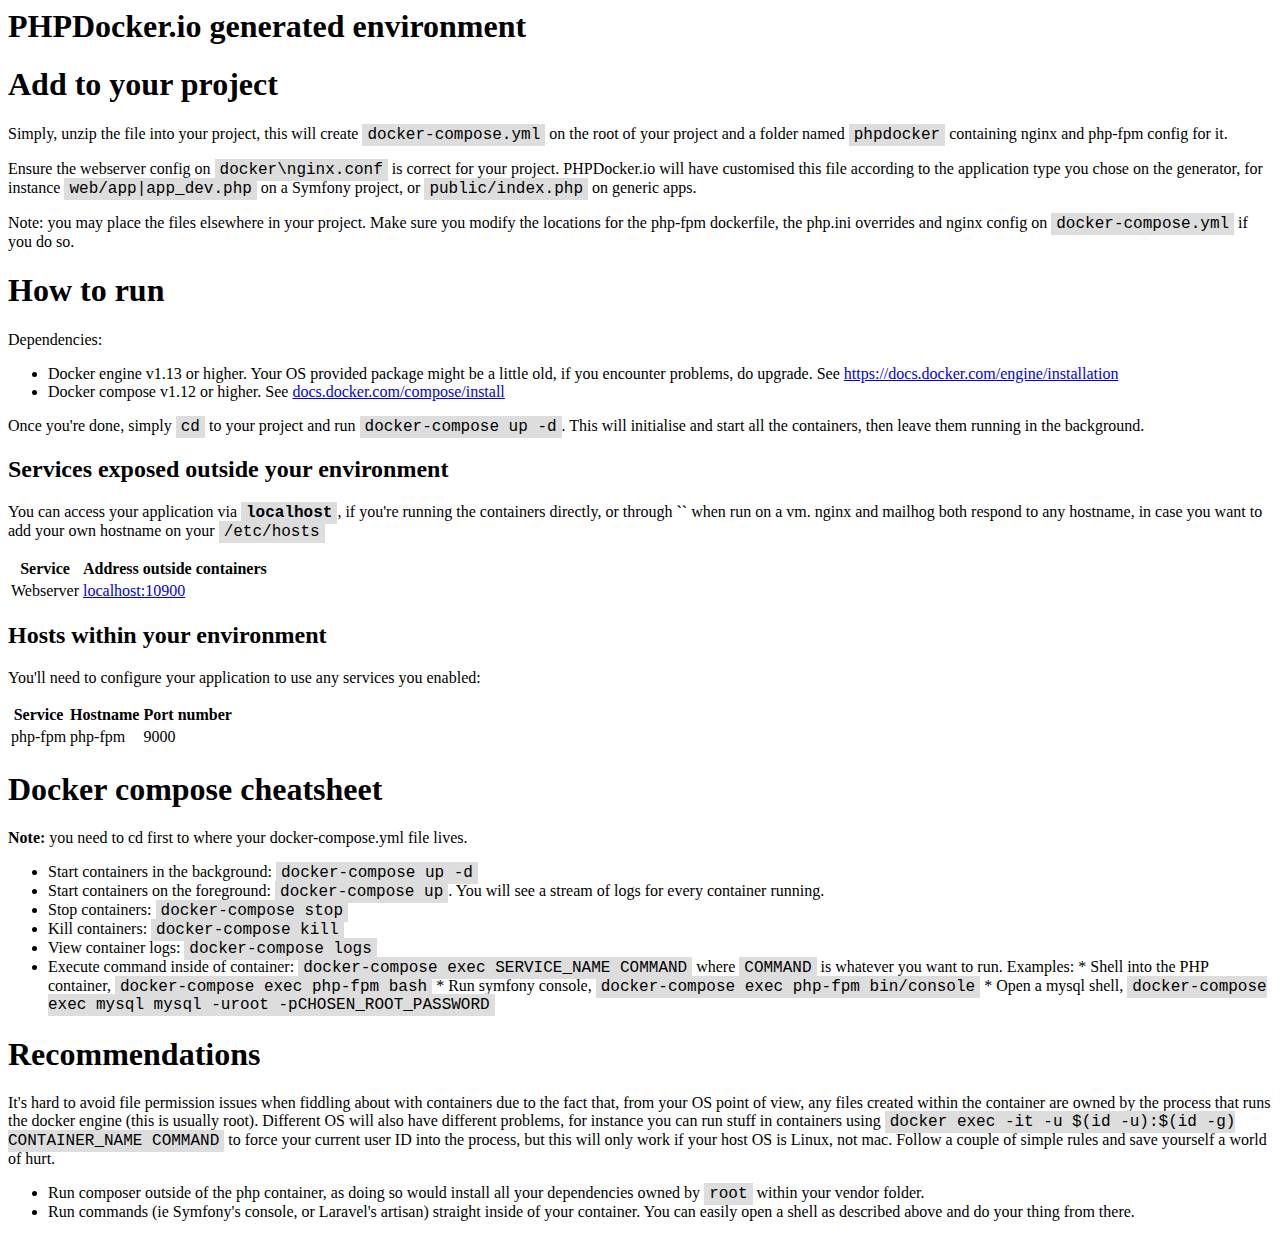
<file: website-v1/phpdocker/README.html>
<html>
<head>
    <title>PHPDocker.io Readme</title>
    <link rel="stylesheet" href="http://yui.yahooapis.com/pure/0.6.0/pure-min.css">

    <style>
        code {
            background-color : #ddd;
            padding          : 2px 5px;
            font-family      : monospace;
            font-size        : 16px;
        }
    </style>
</head>
<body>

<div class="pure-g">
    <div class="pure-u-1-24"></div>
    <div class="pure-u-22-24">
        <h1>PHPDocker.io generated environment</h1>

<h1>Add to your project</h1>

<p>Simply, unzip the file into your project, this will create <code>docker-compose.yml</code> on the root of your project and a folder named <code>phpdocker</code> containing nginx and php-fpm config for it.</p>

<p>Ensure the webserver config on <code>docker\nginx.conf</code> is correct for your project. PHPDocker.io will have customised this file according to the application type you chose on the generator, for instance <code>web/app|app_dev.php</code> on a Symfony project, or <code>public/index.php</code> on generic apps.</p>

<p>Note: you may place the files elsewhere in your project. Make sure you modify the locations for the php-fpm dockerfile, the php.ini overrides and nginx config on <code>docker-compose.yml</code> if you do so.</p>

<h1>How to run</h1>

<p>Dependencies:</p>

<ul>
<li>Docker engine v1.13 or higher. Your OS provided package might be a little old, if you encounter problems, do upgrade. See <a href="https://docs.docker.com/engine/installation">https://docs.docker.com/engine/installation</a></li>
<li>Docker compose v1.12 or higher. See <a href="https://docs.docker.com/compose/install/">docs.docker.com/compose/install</a></li>
</ul>

<p>Once you're done, simply <code>cd</code> to your project and run <code>docker-compose up -d</code>. This will initialise and start all the containers, then leave them running in the background.</p>

<h2>Services exposed outside your environment</h2>

<p>You can access your application via <strong><code>localhost</code></strong>, if you're running the containers directly, or through <strong>``</strong> when run on a vm. nginx and mailhog both respond to any hostname, in case you want to add your own hostname on your <code>/etc/hosts</code></p>

<table>
<thead>
<tr>
  <th>Service</th>
  <th>Address outside containers</th>
</tr>
</thead>
<tbody>
<tr>
  <td>Webserver</td>
  <td><a href="http://localhost:10900">localhost:10900</a></td>
</tr>
</tbody>
</table>

<h2>Hosts within your environment</h2>

<p>You'll need to configure your application to use any services you enabled:</p>

<table>
<thead>
<tr>
  <th>Service</th>
  <th>Hostname</th>
  <th>Port number</th>
</tr>
</thead>
<tbody>
<tr>
  <td>php-fpm</td>
  <td>php-fpm</td>
  <td>9000</td>
</tr>
</tbody>
</table>

<h1>Docker compose cheatsheet</h1>

<p><strong>Note:</strong> you need to cd first to where your docker-compose.yml file lives.</p>

<ul>
<li>Start containers in the background: <code>docker-compose up -d</code></li>
<li>Start containers on the foreground: <code>docker-compose up</code>. You will see a stream of logs for every container running.</li>
<li>Stop containers: <code>docker-compose stop</code></li>
<li>Kill containers: <code>docker-compose kill</code></li>
<li>View container logs: <code>docker-compose logs</code></li>
<li>Execute command inside of container: <code>docker-compose exec SERVICE_NAME COMMAND</code> where <code>COMMAND</code> is whatever you want to run. Examples:
    * Shell into the PHP container, <code>docker-compose exec php-fpm bash</code>
    * Run symfony console, <code>docker-compose exec php-fpm bin/console</code>
    * Open a mysql shell, <code>docker-compose exec mysql mysql -uroot -pCHOSEN_ROOT_PASSWORD</code></li>
</ul>

<h1>Recommendations</h1>

<p>It's hard to avoid file permission issues when fiddling about with containers due to the fact that, from your OS point of view, any files created within the container are owned by the process that runs the docker engine (this is usually root). Different OS will also have different problems, for instance you can run stuff in containers using <code>docker exec -it -u $(id -u):$(id -g) CONTAINER_NAME COMMAND</code> to force your current user ID into the process, but this will only work if your host OS is Linux, not mac. Follow a couple of simple rules and save yourself a world of hurt.</p>

<ul>
<li>Run composer outside of the php container, as doing so would install all your dependencies owned by <code>root</code> within your vendor folder.</li>
<li>Run commands (ie Symfony's console, or Laravel's artisan) straight inside of your container. You can easily open a shell as described above and do your thing from there.</li>
</ul>
    </div>
    <div class="pure-u-1-24"></div>
</div>

<script>
    var tables = document.getElementsByTagName('table');
    for (var i = 0; i < tables.length; i++) {
        tables[i].className = "pure-table";
    }
</script>
</body>
</html>
</file>
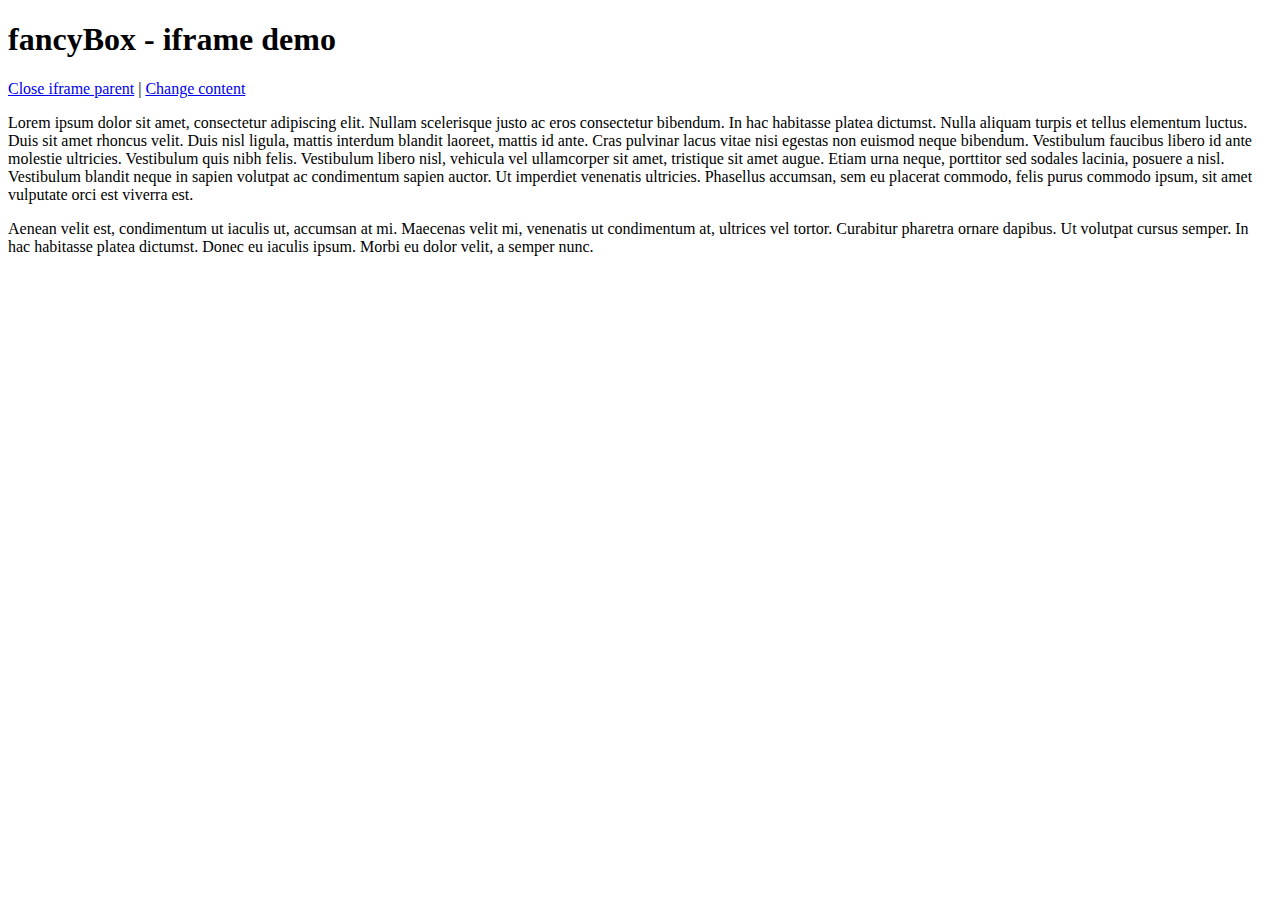
<file: template/theme/assets/plugins/fancybox/demo/iframe.html>
<!DOCTYPE html>
<html>
<head>
	<title>fancyBox - iframe demo</title>
	<meta http-equiv="Content-Type" content="text/html; charset=UTF-8" />
</head>
<body>
	<h1>fancyBox - iframe demo</h1>

	<p>
		<a href="javascript:parent.jQuery.fancybox.close();">Close iframe parent</a>

		|

		<a href="javascript:parent.jQuery.fancybox.open({href : '1_b.jpg', title : 'My title'});">Change content</a>
	</p>

	<p>
		Lorem ipsum dolor sit amet, consectetur adipiscing elit. Nullam scelerisque justo ac eros consectetur bibendum. In hac habitasse platea dictumst. Nulla aliquam turpis et tellus elementum luctus. Duis sit amet rhoncus velit. Duis nisl ligula, mattis interdum blandit laoreet, mattis id ante. Cras pulvinar lacus vitae nisi egestas non euismod neque bibendum. Vestibulum faucibus libero id ante molestie ultricies. Vestibulum quis nibh felis. Vestibulum libero nisl, vehicula vel ullamcorper sit amet, tristique sit amet augue. Etiam urna neque, porttitor sed sodales lacinia, posuere a nisl. Vestibulum blandit neque in sapien volutpat ac condimentum sapien auctor. Ut imperdiet venenatis ultricies. Phasellus accumsan, sem eu placerat commodo, felis purus commodo ipsum, sit amet vulputate orci est viverra est.
	</p>

	<p>
		Aenean velit est, condimentum ut iaculis ut, accumsan at mi. Maecenas velit mi, venenatis ut condimentum at, ultrices vel tortor. Curabitur pharetra ornare dapibus. Ut volutpat cursus semper. In hac habitasse platea dictumst. Donec eu iaculis ipsum. Morbi eu dolor velit, a semper nunc.
	</p>
</body>
</html>
</file>
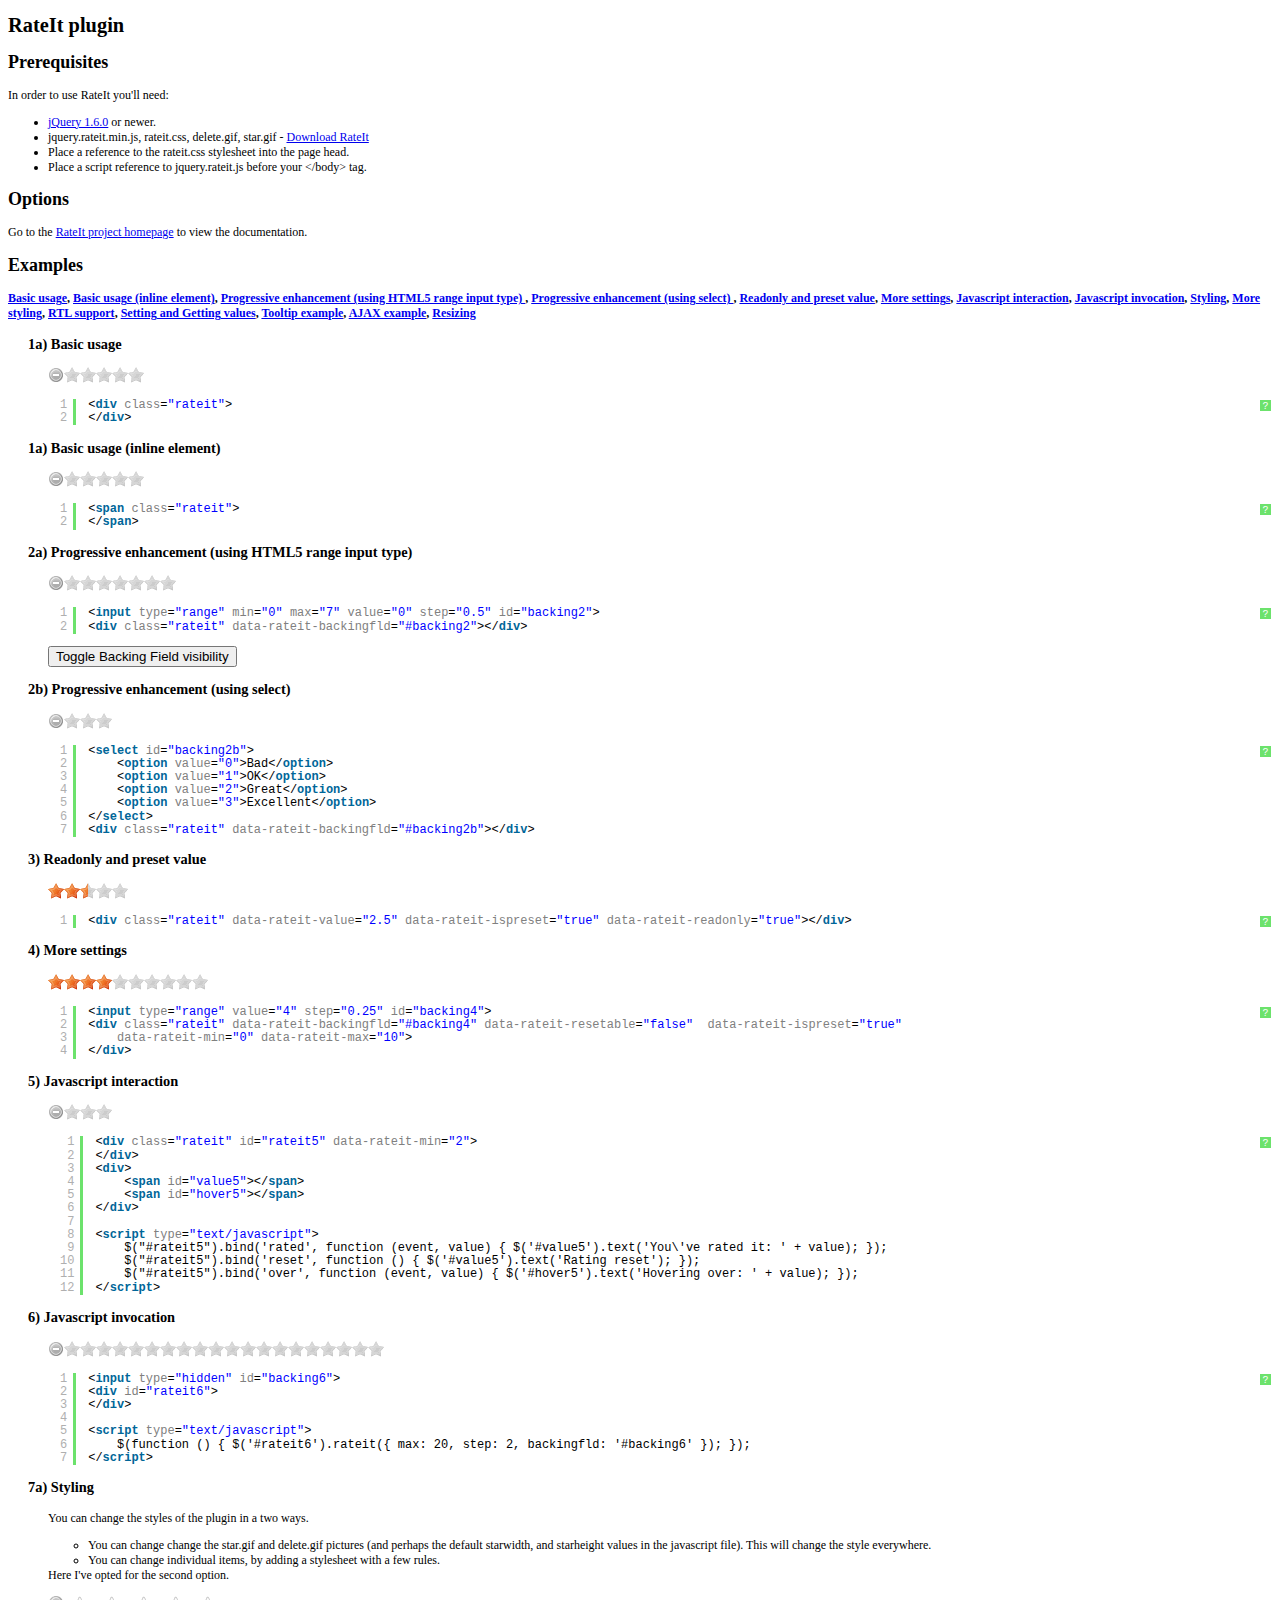
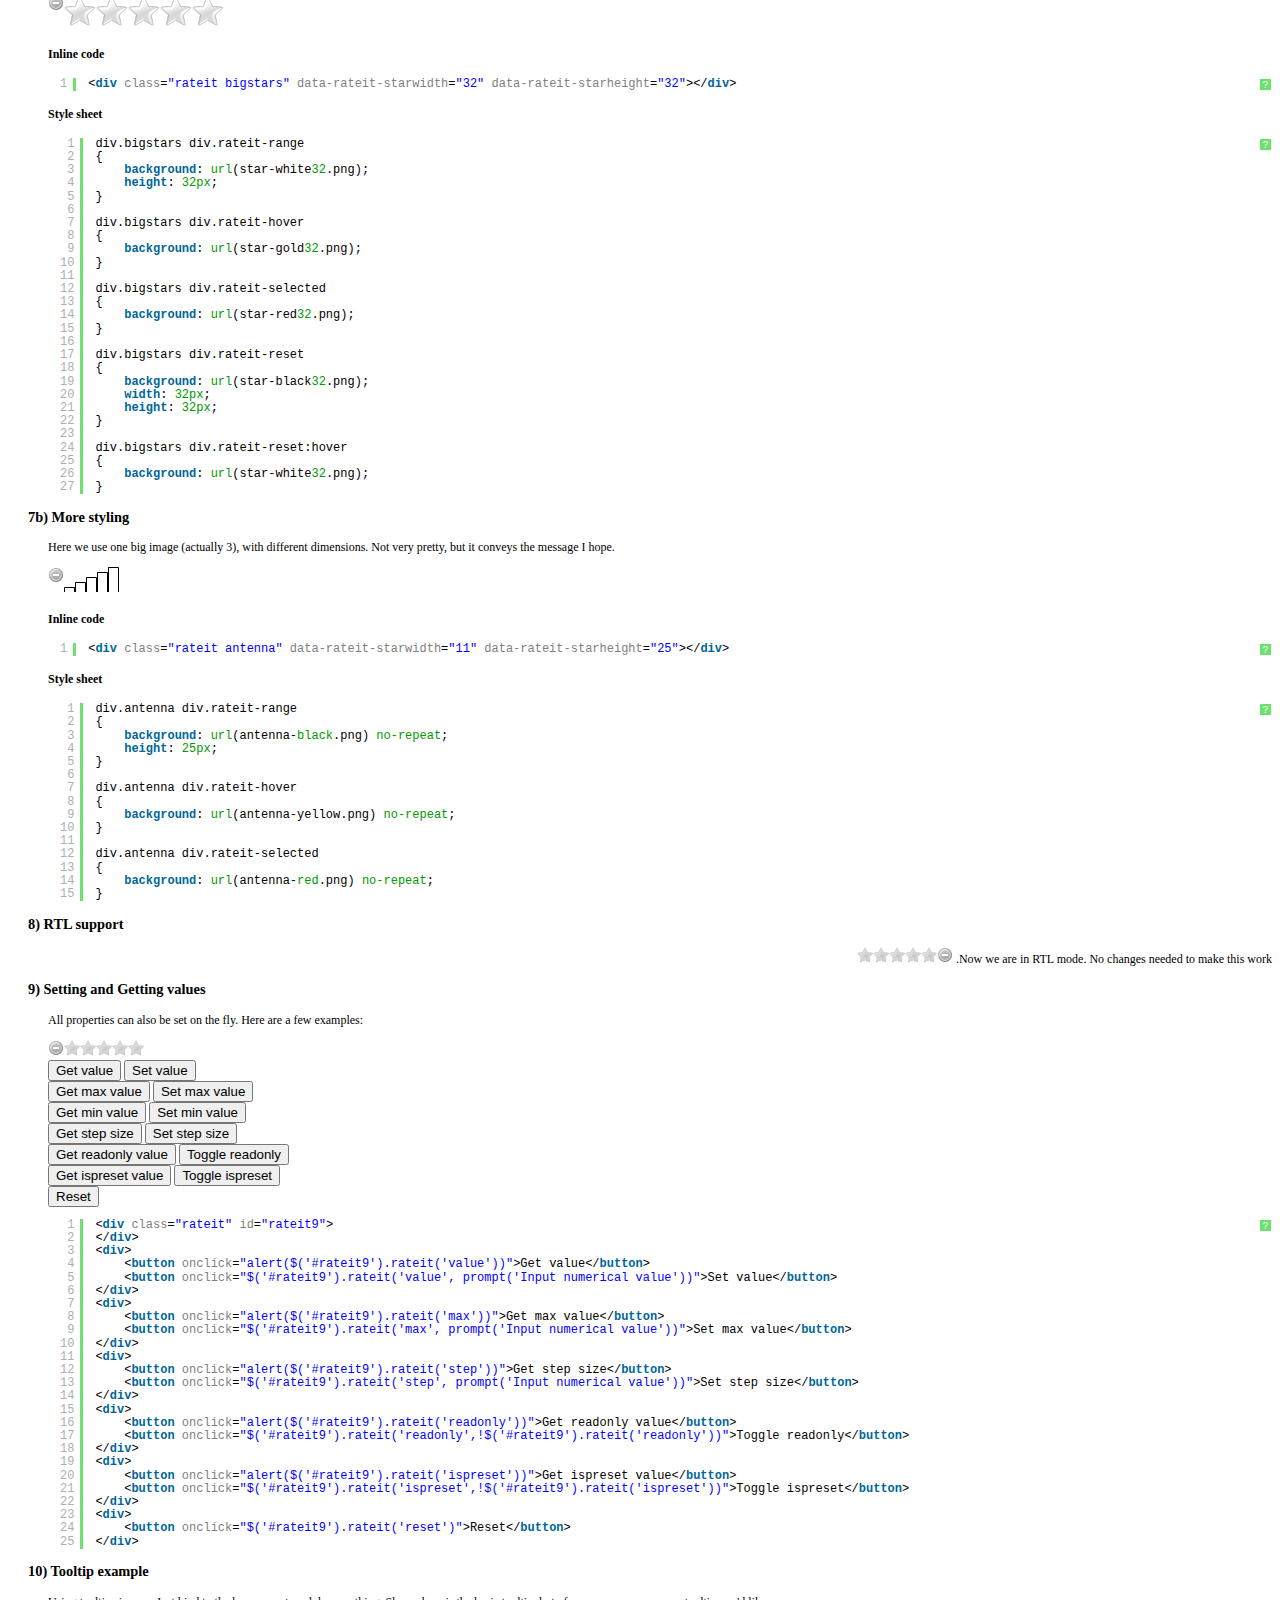
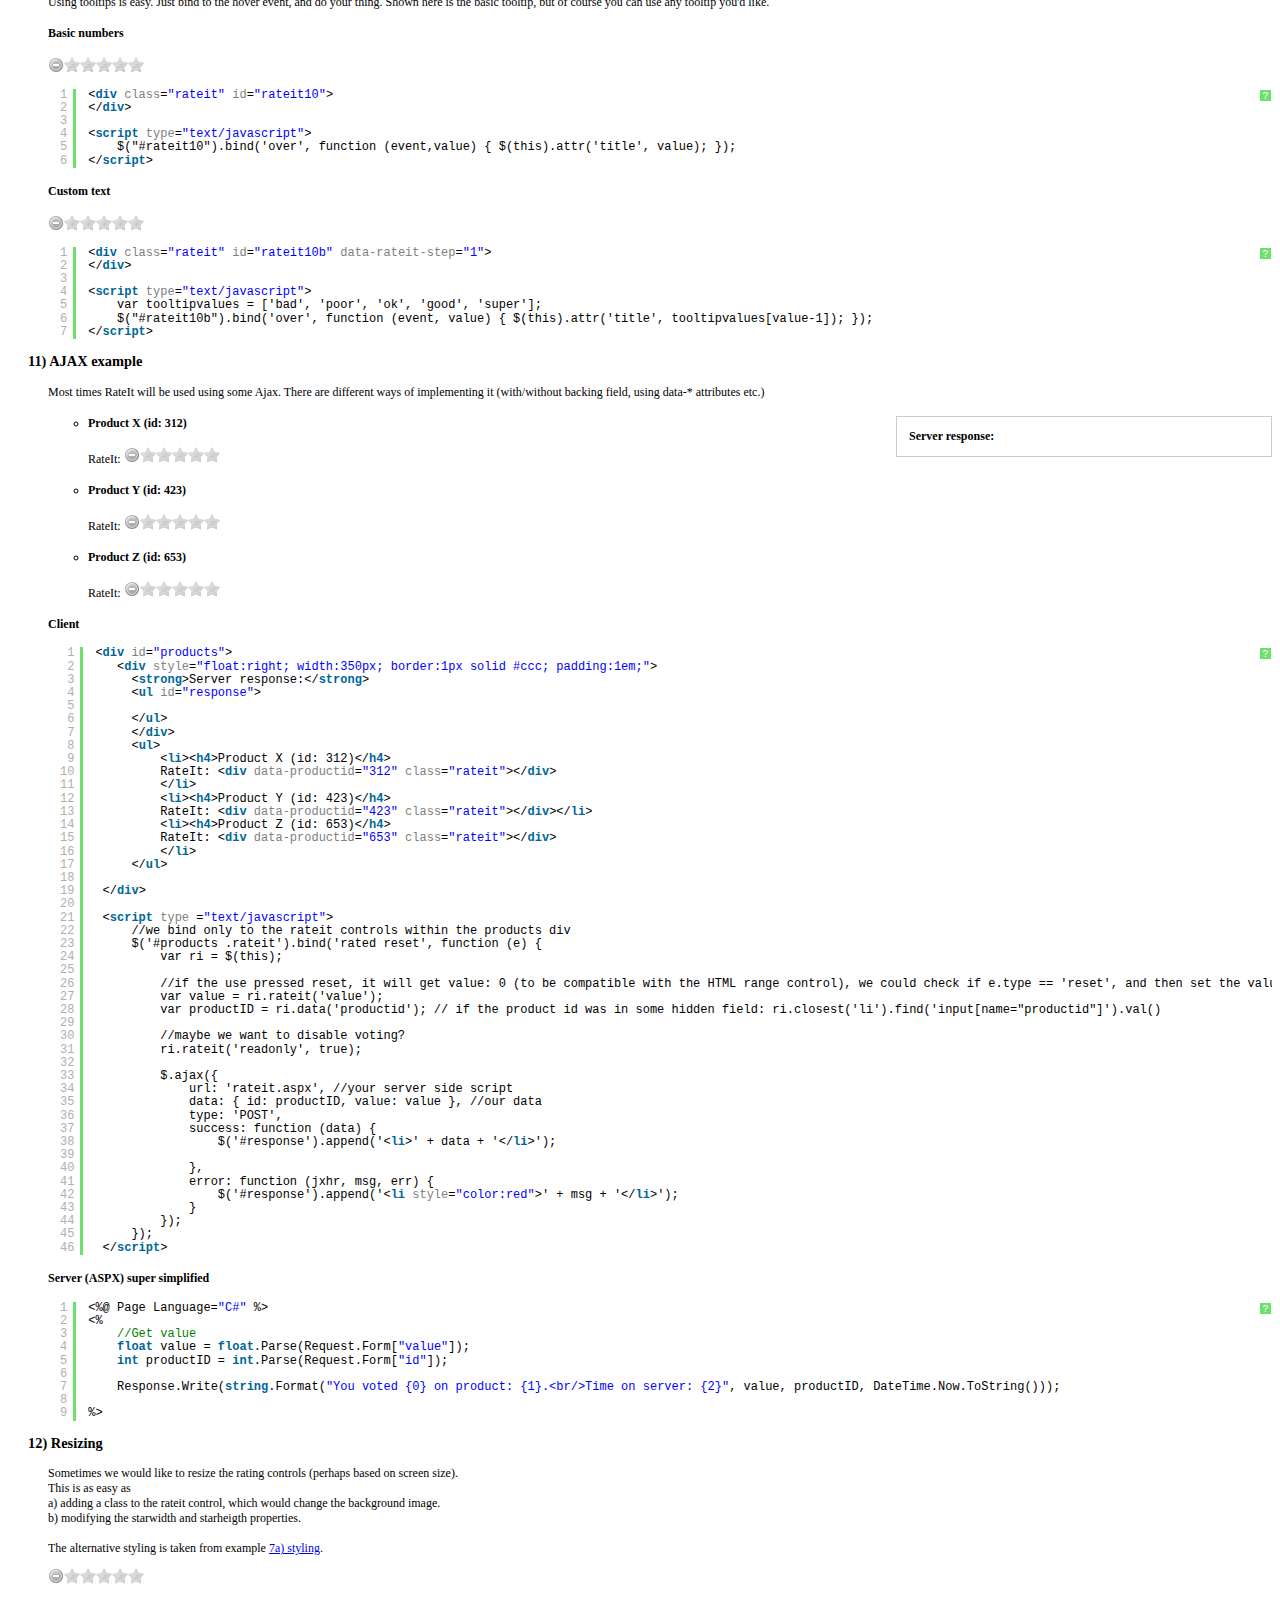
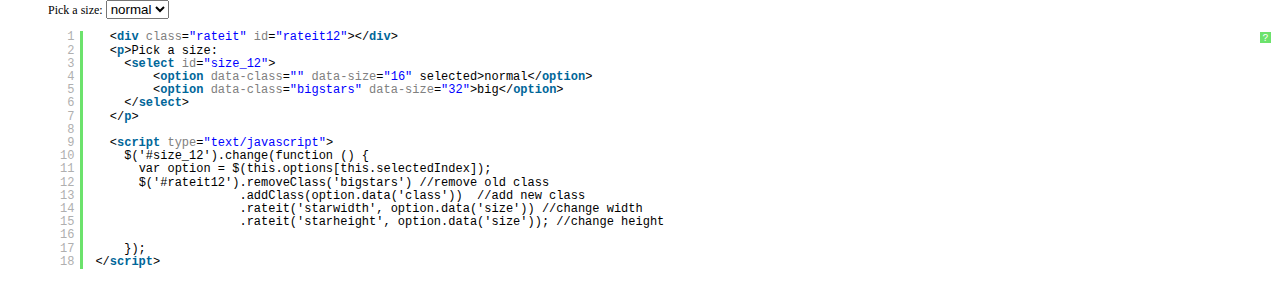
<file: template/theme/assets/plugins/rateit/example/example.htm>
<!DOCTYPE html>
<html>
<head>
    <title>RateIt</title>
    <link href="../src/rateit.css" rel="stylesheet" type="text/css">

    <script src="http://ajax.googleapis.com/ajax/libs/jquery/1.10.2/jquery.min.js" type="text/javascript"></script>

    <style>
        body
        {
            font-family: Tahoma;
            font-size: 12px;
        }
        h1
        {
            font-size: 1.7em;
        }
        h2
        {
            font-size: 1.5em;
        }
        h3
        {
            font-size: 1.2em;
        }
        ul.nostyle
        {
            list-style: none;
        }
        ul.nostyle h3
        {
            margin-left: -20px;
        }
    </style>
    <!-- alternative styles -->
    <link href="content/bigstars.css" rel="stylesheet" type="text/css">
    <link href="content/antenna.css" rel="stylesheet" type="text/css">
    <!-- syntax highlighter -->
    <link href="sh/shCore.css" rel="stylesheet" type="text/css">
    <link href="sh/shCoreDefault.css" rel="stylesheet" type="text/css">
</head>
<body>
    <h1>
        RateIt plugin</h1>
    <h2>
        Prerequisites</h2>
    <p>
        In order to use RateIt you'll need:
        <ul>
            <li><a target="_blank" href="http://www.jquery.com">jQuery 1.6.0</a> or newer.</li>
            <li>jquery.rateit.min.js, rateit.css, delete.gif, star.gif - <a href="http://rateit.codeplex.com/releases">
                Download RateIt</a></li>
            <li>Place a reference to the rateit.css stylesheet into the page head.</li>
            <li>Place a script reference to jquery.rateit.js before your &lt;/body&gt; tag.
            </li>
        </ul>
    </p>
    <h2>
        Options</h2>
    Go to the <a href="http://rateit.codeplex.com">RateIt project homepage</a> to view
    the documentation.
    <h2>
        Examples</h2>
    <div style="font-weight: bold">
        <span id="toc"></span>
    </div>
    <ul class="nostyle" id="examples">
        <li id="ex_a1">
            <h3>
                1a) Basic usage</h3>
            <div class="rateit">
            </div>
            <pre class="brush: xml">
            &lt;div class="rateit">
            &lt;/div>
            </pre>
        </li>
          <li id="ex_1b">
            <h3>
                1a) Basic usage (inline element)</h3>
            <span class="rateit">
            </span>
            <pre class="brush: xml">
            &lt;span class="rateit">
            &lt;/span>
            </pre>
        </li>
        <li id="ex_2a">
            <h3>
                2a) Progressive enhancement (using HTML5 range input type)
            </h3>
            <input type="range" min="0" max="7" value="0" step="0.5" id="backing2">
            <div class="rateit" data-rateit-backingfld="#backing2">
            </div>
            <pre class="brush: xml">
            &lt;input type="range" min="0" max="7" value="0" step="0.5" id="backing2">
            &lt;div class="rateit" data-rateit-backingfld="#backing2">&lt;/div>
            </pre>
            <button onclick="$('#backing2').toggle()">
                Toggle Backing Field visibility</button>
        </li>
        <li id="ex_2b">
            <h3>
                2b) Progressive enhancement (using select)
            </h3>
            <select id="backing2b">
                <option value="0">Bad</option>
                <option value="1">OK</option>
                <option value="2">Great</option>
                <option value="3">Excellent</option>
            </select>
            <div class="rateit" data-rateit-backingfld="#backing2b">
            </div>
            <pre class="brush: xml">
            &lt;select id="backing2b">
                &lt;option value="0">Bad&lt;/option>
                &lt;option value="1">OK&lt;/option>
                &lt;option value="2">Great&lt;/option>
                &lt;option value="3">Excellent&lt;/option>
            &lt;/select>
            &lt;div class="rateit" data-rateit-backingfld="#backing2b">&lt;/div>
            </pre>
        </li>
        <li id="ex_3">
            <h3>
                3) Readonly and preset value</h3>
            <div class="rateit" data-rateit-value="2.5" data-rateit-ispreset="true" data-rateit-readonly="true">
            </div>
            <pre class="brush: xml">
                &lt;div class="rateit" data-rateit-value="2.5" data-rateit-ispreset="true" data-rateit-readonly="true">&lt;/div>
            </pre>
        </li>
        <li id="ex_4">
            <h3>
                4) More settings</h3>
            <input type="range" value="4" step="0.25" id="backing4">
            <div class="rateit" data-rateit-backingfld="#backing4" data-rateit-resetable="false" data-rateit-ispreset="true"
                data-rateit-min="0" data-rateit-max="10">
            </div>
            <pre class="brush: xml">
            &lt;input type="range" value="4" step="0.25" id="backing4">
            &lt;div class="rateit" data-rateit-backingfld="#backing4" data-rateit-resetable="false"  data-rateit-ispreset="true"
                data-rateit-min="0" data-rateit-max="10">
            &lt;/div>

            </pre>
        </li>
        <li id="ex_5">
            <h3>
                5) Javascript interaction</h3>
            <div class="rateit" id="rateit5" data-rateit-min="2">
            </div>
            <div>
                <span id="value5"></span><span id="hover5"></span>
            </div>

            <script type="text/javascript">
                $("#rateit5").bind('rated', function (event, value) { $('#value5').text('You\'ve rated it: ' + value); });
                $("#rateit5").bind('reset', function () { $('#value5').text('Rating reset'); });
                $("#rateit5").bind('over', function (event, value) { $('#hover5').text('Hovering over: ' + value); });
            </script>

            <pre class="brush: xml">
            &lt;div class="rateit" id="rateit5" data-rateit-min="2">
            &lt;/div>
            &lt;div>
                &lt;span id="value5">&lt;/span>
                &lt;span id="hover5">&lt;/span>
            &lt;/div>

            &lt;script type="text/javascript">
                $("#rateit5").bind('rated', function (event, value) { $('#value5').text('You\'ve rated it: ' + value); });
                $("#rateit5").bind('reset', function () { $('#value5').text('Rating reset'); });
                $("#rateit5").bind('over', function (event, value) { $('#hover5').text('Hovering over: ' + value); });
            &lt;/script>            
            </pre>
        </li>
        <li id="ex_6">
            <h3>
                6) Javascript invocation</h3>
            <input type="hidden" id="backing6">
            <div id="rateit6">
            </div>

            <script type="text/javascript">
                $(function () { $('#rateit6').rateit({ max: 20, step: 2, backingfld: '#backing6' }); });
            </script>

            <pre class="brush: xml">
            &lt;input type="hidden" id="backing6">
            &lt;div id="rateit6">
            &lt;/div>

            &lt;script type="text/javascript">
                $(function () { $('#rateit6').rateit({ max: 20, step: 2, backingfld: '#backing6' }); });
            &lt;/script>
            </pre>
        </li>
        <li id="ex_7a">
            <h3>
                7a) Styling</h3>
            <p>
                You can change the styles of the plugin in a two ways.
                <ul>
                    <li>You can change change the star.gif and delete.gif pictures (and perhaps the default
                        starwidth, and starheight values in the javascript file). This will change the style
                        everywhere.</li>
                    <li>You can change individual items, by adding a stylesheet with a few rules.</li>
                </ul>
                Here I've opted for the second option.
            </p>
            <div class="rateit bigstars" data-rateit-starwidth="32" data-rateit-starheight="32">
            </div>
            <h4>
                Inline code</h4>
            <pre class="brush: xml">
            &lt;div class="rateit bigstars" data-rateit-starwidth="32" data-rateit-starheight="32">&lt;/div>
            </pre>
            <h4>
                Style sheet</h4>
            <pre class="brush: css">
            div.bigstars div.rateit-range
            {
                background: url(star-white32.png);
                height: 32px;
            }

            div.bigstars div.rateit-hover
            {
                background: url(star-gold32.png);
            }

            div.bigstars div.rateit-selected
            {
                background: url(star-red32.png);
            }

            div.bigstars div.rateit-reset
            {
                background: url(star-black32.png);
                width: 32px;
                height: 32px;
            }

            div.bigstars div.rateit-reset:hover
            {
                background: url(star-white32.png);
            }
            </pre>
        </li>
        <li id="ex_7b">
            <h3>
                7b) More styling</h3>
            <p>
                Here we use one big image (actually 3), with different dimensions. Not very pretty,
                but it conveys the message I hope.</p>
            <div class="rateit antenna" data-rateit-starwidth="11" data-rateit-starheight="25">
            </div>
            <h4>
                Inline code</h4>
            <pre class="brush: xml">
&lt;div class="rateit antenna" data-rateit-starwidth="11" data-rateit-starheight="25">&lt;/div>            
            </pre>
            <h4>
                Style sheet</h4>
            <pre class="brush: css">
div.antenna div.rateit-range
{
    background: url(antenna-black.png) no-repeat;
    height: 25px;
}

div.antenna div.rateit-hover
{
    background: url(antenna-yellow.png) no-repeat;
}

div.antenna div.rateit-selected
{
    background: url(antenna-red.png) no-repeat;
}            
            </pre>
        </li>
        <li id="ex_8">
            <h3>
                8) RTL support</h3>
            <div style="direction: rtl">
                Now we are in RTL mode. No changes needed to make this work.
                <div class="rateit">
                </div>
            </div>
        </li>
        <li id="ex_9">
            <h3>
                9) Setting and Getting values</h3>
            <p>
                All properties can also be set on the fly. Here are a few examples:</p>
            <div class="rateit" id="rateit9">
            </div>
            <div>
                <button onclick="alert($('#rateit9').rateit('value'))">
                    Get value</button>
                <button onclick="$('#rateit9').rateit('value', prompt('Input numerical value'))">
                    Set value</button>
            </div>
            <div>
                <button onclick="alert($('#rateit9').rateit('max'))">
                    Get max value</button>
                <button onclick="$('#rateit9').rateit('max', prompt('Input numerical value'))">
                    Set max value</button>
            </div>
             <div>
                <button onclick="alert($('#rateit9').rateit('min'))">
                    Get min value</button>
                <button onclick="$('#rateit9').rateit('min', prompt('Input numerical value'))">
                    Set min value</button>
            </div>
            <div>
                <button onclick="alert($('#rateit9').rateit('step'))">
                    Get step size</button>
                <button onclick="$('#rateit9').rateit('step', prompt('Input numerical value'))">
                    Set step size</button>
            </div>
            <div>
                <button onclick="alert($('#rateit9').rateit('readonly'))">
                    Get readonly value</button>
                <button onclick="$('#rateit9').rateit('readonly',!$('#rateit9').rateit('readonly'))">
                    Toggle readonly</button>
            </div>
            <div>
                <button onclick="alert($('#rateit9').rateit('ispreset'))">
                    Get ispreset value</button>
                <button onclick="$('#rateit9').rateit('ispreset',!$('#rateit9').rateit('ispreset'))">
                    Toggle ispreset</button>
            </div>
          <div>
            <button onclick="$('#rateit9').rateit('reset')">
              Reset
            </button>
          </div>


            <pre class="brush: xml">
	            &lt;div class="rateit" id="rateit9">
                &lt;/div>
                &lt;div>
                    &lt;button onclick="alert($('#rateit9').rateit('value'))">Get value&lt;/button>
                    &lt;button onclick="$('#rateit9').rateit('value', prompt('Input numerical value'))">Set value&lt;/button>
                &lt;/div>
                &lt;div>
                    &lt;button onclick="alert($('#rateit9').rateit('max'))">Get max value&lt;/button>
                    &lt;button onclick="$('#rateit9').rateit('max', prompt('Input numerical value'))">Set max value&lt;/button>
                &lt;/div>
                &lt;div>
                    &lt;button onclick="alert($('#rateit9').rateit('step'))">Get step size&lt;/button>
                    &lt;button onclick="$('#rateit9').rateit('step', prompt('Input numerical value'))">Set step size&lt;/button>
                &lt;/div>
                &lt;div>
                    &lt;button onclick="alert($('#rateit9').rateit('readonly'))">Get readonly value&lt;/button>
                    &lt;button onclick="$('#rateit9').rateit('readonly',!$('#rateit9').rateit('readonly'))">Toggle readonly&lt;/button>
                &lt;/div>   
                &lt;div>
                    &lt;button onclick="alert($('#rateit9').rateit('ispreset'))">Get ispreset value&lt;/button>
                    &lt;button onclick="$('#rateit9').rateit('ispreset',!$('#rateit9').rateit('ispreset'))">Toggle ispreset&lt;/button>
                &lt;/div>   
                &lt;div>
                    &lt;button onclick="$('#rateit9').rateit('reset')">Reset&lt;/button>
                &lt;/div>                           
            </pre>
        </li>
        <li id="ex_10">
            <h3>
                10) Tooltip example</h3>
            <p>
                Using tooltips is easy. Just bind to the hover event, and do your thing. Shown here
                is the basic tooltip, but of course you can use any tooltip you'd like.</p>
            <h4>
                Basic numbers</h4>
            <div class="rateit" id="rateit10">
            </div>

            <script type="text/javascript">
                $("#rateit10").bind('over', function (event, value) { $(this).attr('title', value); });
            </script>

            <pre class="brush: xml">
            &lt;div class="rateit" id="rateit10">
            &lt;/div>

            &lt;script type="text/javascript">
                $("#rateit10").bind('over', function (event,value) { $(this).attr('title', value); });
            &lt;/script>       
            </pre>
            <h4>
                Custom text</h4>
            <div class="rateit" id="rateit10b" data-rateit-step="1">
            </div>

            <script type="text/javascript">
                var tooltipvalues = ['bad', 'poor', 'ok', 'good', 'super'];
                $("#rateit10b").bind('over', function (event, value) { $(this).attr('title', tooltipvalues[value - 1]); });
            </script>

            <pre class="brush: xml">
            &lt;div class="rateit" id="rateit10b" data-rateit-step="1">
            &lt;/div>

            &lt;script type="text/javascript">
                var tooltipvalues = ['bad', 'poor', 'ok', 'good', 'super'];
                $("#rateit10b").bind('over', function (event, value) { $(this).attr('title', tooltipvalues[value-1]); });
            &lt;/script>
            </pre>
        </li>
        <li id="ex_11">
            <h3>
                11) AJAX example</h3>
            <p>
                Most times RateIt will be used using some Ajax. There are different ways of implementing
                it (with/without backing field, using data-* attributes etc.)</p>
            <div id="products">
                <div style="float: right; width: 350px; border: 1px solid #ccc; padding: 1em;">
                    <strong>Server response:</strong>
                    <ul id="response">
                    </ul>
                </div>
                <ul>
                    <li>
                        <h4>
                            Product X (id: 312)</h4>
                        RateIt:
                        <div data-productid="312" class="rateit">
                        </div>
                    </li>
                    <li>
                        <h4>
                            Product Y (id: 423)</h4>
                        RateIt:
                        <div data-productid="423" class="rateit">
                        </div>
                    </li>
                    <li>
                        <h4>
                            Product Z (id: 653)</h4>
                        RateIt:
                        <div data-productid="653" class="rateit">
                        </div>
                    </li>
                </ul>
            </div>

            <script type="text/javascript">
                //we bind only to the rateit controls within the products div
                $('#products .rateit').bind('rated reset', function (e) {
                    var ri = $(this);

                    //if the use pressed reset, it will get value: 0 (to be compatible with the HTML range control), we could check if e.type == 'reset', and then set the value to  null .
                    var value = ri.rateit('value');
                    var productID = ri.data('productid'); // if the product id was in some hidden field: ri.closest('li').find('input[name="productid"]').val()

                    //maybe we want to disable voting?
                    ri.rateit('readonly', true);

                    $.ajax({
                        url: 'rateit.aspx', //your server side script
                        data: { id: productID, value: value }, //our data
                        type: 'POST',
                        success: function (data) {
                            $('#response').append('<li>' + data + '</li>');

                        },
                        error: function (jxhr, msg, err) {
                            $('#response').append('<li style="color:red">' + msg + '</li>');
                        }
                    });
                });
            </script>

            <h4>
                Client</h4>
            <pre class="brush: xml">
           &lt;div id="products">
              &lt;div style="float:right; width:350px; border:1px solid #ccc; padding:1em;">
                &lt;strong>Server response:&lt;/strong>
                &lt;ul id="response">
                
                &lt;/ul>
                &lt;/div>
                &lt;ul>
                    &lt;li>&lt;h4>Product X (id: 312)&lt;/h4>
                    RateIt: &lt;div data-productid="312" class="rateit">&lt;/div>
                    &lt;/li>
                    &lt;li>&lt;h4>Product Y (id: 423)&lt;/h4>
                    RateIt: &lt;div data-productid="423" class="rateit">&lt;/div>&lt;/li>
                    &lt;li>&lt;h4>Product Z (id: 653)&lt;/h4>
                    RateIt: &lt;div data-productid="653" class="rateit">&lt;/div>
                    &lt;/li>
                &lt;/ul>
              
            &lt;/div>

            &lt;script type ="text/javascript">
                //we bind only to the rateit controls within the products div
                $('#products .rateit').bind('rated reset', function (e) {
                    var ri = $(this);

                    //if the use pressed reset, it will get value: 0 (to be compatible with the HTML range control), we could check if e.type == 'reset', and then set the value to  null .
                    var value = ri.rateit('value');
                    var productID = ri.data('productid'); // if the product id was in some hidden field: ri.closest('li').find('input[name="productid"]').val()

                    //maybe we want to disable voting?
                    ri.rateit('readonly', true);

                    $.ajax({
                        url: 'rateit.aspx', //your server side script
                        data: { id: productID, value: value }, //our data
                        type: 'POST',
                        success: function (data) {
                            $('#response').append('&lt;li>' + data + '&lt;/li>');

                        },
                        error: function (jxhr, msg, err) {
                            $('#response').append('&lt;li style="color:red">' + msg + '&lt;/li>');
                        }
                    });
                });
            &lt;/script>

             </pre>
            <h4>
                Server (ASPX) super simplified</h4>
            <pre class="brush: c-sharp">
&lt;%@ Page Language="C#" %>
&lt;%
    //Get value
    float value = float.Parse(Request.Form["value"]);
    int productID = int.Parse(Request.Form["id"]);

    Response.Write(string.Format("You voted {0} on product: {1}.&lt;br/>Time on server: {2}", value, productID, DateTime.Now.ToString()));

%>



             </pre>
        </li>

      <li id="ex_12">
        <h3>
          12) Resizing
        </h3>
        <p>
          Sometimes we would like to resize the rating controls (perhaps based on screen size). <br />
          This is as easy as<br />
          a) adding a class to the rateit control, which would change the background image.<br/>
          b) modifying the starwidth and starheigth properties.
          <br /><br />
          The alternative styling is taken from example <a href="#ex_7a">7a) styling</a>.
        </p>

        <div class="rateit" id="rateit12">
        </div>
        <p>Pick a size: <select id="size_12"><option data-class="" data-size="16" selected>normal</option><option data-class="bigstars" data-size="32">big</option></select></p>

        <script type="text/javascript">
          $('#size_12').change(function () {
            var option = $(this.options[this.selectedIndex]);
            $('#rateit12').removeClass('bigstars')
                          .addClass(option.data('class'))
                          .rateit('starwidth', option.data('size'))
                          .rateit('starheight', option.data('size'));

          });
        </script>  
        <pre class="brush: xml">
          &lt;div class=&quot;rateit&quot; id=&quot;rateit12&quot;&gt;&lt;/div&gt;
          &lt;p&gt;Pick a size: 
            &lt;select id=&quot;size_12&quot;&gt;
                &lt;option data-class=&quot;&quot; data-size=&quot;16&quot; selected&gt;normal&lt;/option&gt;
                &lt;option data-class=&quot;bigstars&quot; data-size=&quot;32&quot;&gt;big&lt;/option&gt;
            &lt;/select&gt;
          &lt;/p&gt;

          &lt;script type=&quot;text/javascript&quot;&gt;
            $(&#39;#size_12&#39;).change(function () {
              var option = $(this.options[this.selectedIndex]);
              $(&#39;#rateit12&#39;).removeClass(&#39;bigstars&#39;) //remove old class
                            .addClass(option.data(&#39;class&#39;))  //add new class
                            .rateit(&#39;starwidth&#39;, option.data(&#39;size&#39;)) //change width
                            .rateit(&#39;starheight&#39;, option.data(&#39;size&#39;)); //change height

            });
        &lt;/script&gt;  
</pre>
      </li>
    </ul>

    <script src="../src/jquery.rateit.js" type="text/javascript"></script>

    <script>
        //build toc
        var toc = [];
        $('#examples > li').each(function (i, e) {


            if (i > 0)
                toc.push(', ');
            toc.push('<a href="#')
            toc.push(e.id)
            toc.push('">')
            var title = $(e).find('h3:first').text();
            title = title.substring(title.indexOf(')') + 2);
            toc.push(title);
            toc.push('</a>');

        });

        $('#toc').html(toc.join(''));

    </script>

    <!-- syntax highlighter -->

    <script src="sh/shCore.js" type="text/javascript"></script>

    <script src="sh/shBrushJScript.js" type="text/javascript"></script>

    <script src="sh/shBrushXml.js" type="text/javascript"></script>

    <script src="sh/shBrushCss.js" type="text/javascript"></script>

    <script src="sh/shBrushCSharp.js" type="text/javascript"></script>

    <script type="text/javascript">
        SyntaxHighlighter.all()
    </script>

</body>
</html>
</file>
<file: template/theme/assets/onepage2/css/layout.css>
/*--------------------------------------------------
    [SASS PLACEHOLDER]
----------------------------------------------------*/
/* Carousel Title */
.carousel .carousel-title-v1, .carousel .carousel-title-v2, .carousel .carousel-title-v3 {
  font-size: 60px;
  font-weight: 700;
  line-height: 1.4; }

/* Carousel Subtitle */
.carousel .carousel-subtitle-v1, .carousel .carousel-subtitle-v2, .carousel .carousel-subtitle-v3 {
  font-size: 21px;
  font-weight: 600; }

/* Carousel Position Left */
.carousel .carousel-position-one, .carousel .carousel-position-two, .carousel .carousel-position-three {
  position: absolute;
  left: auto; }

/*--------------------------------------------------
	[PLACEHOLDER]
----------------------------------------------------*/
/*--------------------------------------------------
	[BUTTON VARIANT]
----------------------------------------------------*/
/*--------------------------------------------------
	[HEADING]
----------------------------------------------------*/
/*--------------------------------------------------
	[HEADING LEFT]
----------------------------------------------------*/
/*--------------------------------------------------
	[TRANSITION]
----------------------------------------------------*/
/* Cubic Bezier Transition */
/* Opacity Transition */
/* Translate 3D Transition */
/*--------------------------------------------------
	[PAGE HEADER]
----------------------------------------------------*/
/* Page on Scroll */
.page-on-scroll .page-header {
  background: #fff;
  transition-duration: 100ms;
  transition-property: all;
  transition-timing-function: cubic-bezier(0.7, 1, 0.7, 1); }
  .page-on-scroll .page-header .navbar {
    background: inherit; }

.page-header {
  padding: 0;
  margin: 0;
  border-bottom: none;
  /* Navbar */
  /* Navbar Toggle */
  /* Navbar Brand */
  /* Navbar Nav */ }
  .page-header .navbar {
    border-radius: 0;
    margin-bottom: 0;
    background: transparent;
    transition-duration: 100ms;
    transition-property: all;
    transition-timing-function: cubic-bezier(0.7, 1, 0.7, 1); }
  .page-header .navbar-toggle {
    border: none;
    margin: 25px 15px 25px 0; }
    .page-header .navbar-toggle .icon-bar {
      background: #3f5263; }
  .page-header .navbar-brand {
    height: 82px;
    max-height: 82px;
    line-height: 50px;
    display: inline-block;
    vertical-align: middle;
    transition-duration: 400ms;
    transition-property: all;
    transition-timing-function: cubic-bezier(0.7, 1, 0.7, 1); }
    .page-header .navbar-brand img {
      width: 115px;
      height: auto;
      max-width: 100%;
      max-height: 100%;
      display: inline-block;
      vertical-align: middle; }
  .page-header .navbar-nav li {
    padding: 25px 1px;
    line-height: 20px;
    transition-duration: 400ms;
    transition-property: all;
    transition-timing-function: cubic-bezier(0.7, 1, 0.7, 1); }
  .page-header .navbar-nav li > a {
    font-size: 14px;
    font-weight: 600;
    letter-spacing: 1px;
    border: 1px solid transparent;
    text-transform: uppercase;
    color: #fff; }
  .page-header .navbar-nav li.active > a,
  .page-header .navbar-nav li > a:hover {
    border: 1px solid rgba(255, 255, 255, 0.1); }
  .page-header .navbar-nav li > a:focus,
  .page-header .navbar-nav li > a:hover {
    background: inherit; }

/* Responsive code for max-width: 991px */
@media (max-width: 991px) {
  /* 991px */
  .page-header .navbar-header {
    float: none; }
  .page-header .navbar-toggle {
    display: block; }
  .page-header .navbar-collapse.collapse {
    display: none !important; }
  .page-header .navbar-collapse.collapse.in {
    display: block !important;
    overflow-y: auto !important; }
  .page-header .navbar-nav {
    margin: 0;
    float: none !important; }
    .page-header .navbar-nav > li {
      float: none; } }
/* Stylesheet design for under max-width: 991px */
@media (max-width: 991px) {
  /* 991px */
  body {
    padding-top: 80px; }

  .page-header {
    background: #fff;
    /* Navbar Brand */ }
    .page-header .navbar-fixed-top {
      background: #fff; }
      .page-header .navbar-fixed-top .navbar-collapse {
        max-height: 100%;
        /* Navbar */ }
        .page-header .navbar-fixed-top .navbar-collapse .navbar-nav li {
          padding: 0;
          float: none; }
        .page-header .navbar-fixed-top .navbar-collapse .navbar-nav li > a {
          font-weight: 700;
          color: #3f5263; }
        .page-header .navbar-fixed-top .navbar-collapse .navbar-nav li.active > a,
        .page-header .navbar-fixed-top .navbar-collapse .navbar-nav li > a:hover {
          color: #bf5757; }
    .page-header img.logo-default {
      display: none; } }
/* Stylesheet design for above 992px */
@media (min-width: 992px) {
  /* 992px */
  .page-header {
    top: 0;
    left: 0;
    width: 100%;
    height: auto;
    z-index: 9999;
    position: fixed;
    /* Navbar Brand */
    /* Navbar Nav */ }
    .page-header .navbar-brand img.logo-scroll {
      display: none; }
    .page-header .navbar-nav {
      float: right; }
      .page-header .navbar-nav li > a {
        padding: 5px 12px; } }
/* Stylesheet design on Scroll (Fixed Header) 992px */
@media (min-width: 992px) {
  /* 992px */
  .page-on-scroll .page-header {
    /* Navbar Brand */
    /* Navbar Nav */ }
    .page-on-scroll .page-header .navbar-brand {
      height: 70px;
      max-height: 70px;
      line-height: 49px;
      transition-duration: 400ms;
      transition-property: all;
      transition-timing-function: cubic-bezier(0.7, 1, 0.7, 1); }
      .page-on-scroll .page-header .navbar-brand img.logo-scroll {
        display: block; }
      .page-on-scroll .page-header .navbar-brand img.logo-default {
        display: none; }
    .page-on-scroll .page-header .navbar-nav li {
      padding: 19px 1px;
      transition-duration: 400ms;
      transition-property: all;
      transition-timing-function: cubic-bezier(0.7, 1, 0.7, 1); }
    .page-on-scroll .page-header .navbar-nav li > a {
      color: #3f5263; }
    .page-on-scroll .page-header .navbar-nav li.active > a,
    .page-on-scroll .page-header .navbar-nav li > a:hover {
      border: 1px solid #e5e5e5; } }
/*--------------------------------------------------
	[PAGE CONTENT]
----------------------------------------------------*/
/* Body */
a:focus {
  outline: none; }

.page-header-fixed {
  margin-top: 0; }

/* go2top */
.go2top,
.go2top:focus {
  right: 15px;
  bottom: 8px;
  width: 38px;
  height: 38px;
  z-index: 9999;
  line-height: 1;
  font-size: 18px;
  position: fixed;
  text-align: center;
  border-radius: 50%;
  padding: 7px 0 0 1px;
  background: transparent;
  color: #3f5263;
  border: solid 2px #3f5263; }
  .go2top:hover,
  .go2top:focus:hover {
    color: #fff;
    background: #3f5263;
    transition-duration: 400ms;
    transition-property: all;
    transition-timing-function: cubic-bezier(0.7, 1, 0.7, 1); }

/*--------------------------------------------------
	[FORM CONTROL]
----------------------------------------------------*/
/* Set displays an element as in inline0level flex container */
.form-wrap {
  width: 100%;
  height: 100%;
  display: table;
  vertical-align: middle; }

.form-wrap-group {
  height: 100%;
  display: table-cell;
  vertical-align: middle; }

/* Focus stylesheet effect for 'input' */
.form-control {
  color: #97a7b4;
  font-size: 17px;
  font-weight: 300;
  min-width: 100px;
  min-height: 50px;
  border-radius: 0;
  box-shadow: none;
  border-color: #3b4e5f;
  background: transparent; }
  .form-control:-moz-placeholder {
    color: #516473; }
  .form-control::-moz-placeholder {
    color: #516473; }
  .form-control:-ms-input-placeholder {
    color: #516473; }
  .form-control::-webkit-input-placeholder {
    color: #516473; }
  .form-control:focus {
    box-shadow: none;
    border-color: #3b4e5f; }

/* Media Queries */
@media (max-width: 768px) {
  .form-wrap,
  .form-wrap-group {
    display: block;
    margin: 0 auto;
    text-align: center; }
    .form-wrap .form-control,
    .form-wrap-group .form-control {
      margin-bottom: 10px; }

  .btn-red {
    width: 100%;
    display: block; } }
@media (min-width: 768px) {
  .border-left-transparent .form-control {
    border-left: transparent; }

  .border-top-transparent.form-control {
    border-top: transparent; } }
/* No Space Row */
.no-space-row {
  padding: 0 30px; }

.no-space-row [class^="col-"],
.no-space-row [class*="col-"] {
  padding: 0; }

@media (max-width: 767px) {
  .no-space-row [class^="col-"],
  .no-space-row [class*="col-"] {
    padding: 0 15px; } }
/*--------------------------------------------------
	[BUTTONS]
----------------------------------------------------*/
/* Button Bordered */
.btn-brd-white {
  display: inline-block;
  font-weight: 600;
  line-height: 1.42857143;
  text-align: center;
  white-space: nowrap;
  vertical-align: middle;
  cursor: pointer;
  text-transform: uppercase;
  letter-spacing: 1px;
  color: #fff;
  padding: 9px 15px;
  font-size: 14px;
  background: transparent;
  line-height: 1.5;
  border-radius: 0;
  border: 2px solid #fff !important;
  transition-duration: 100ms;
  transition-property: all;
  transition-timing-function: cubic-bezier(0.7, 1, 0.7, 1); }
  .btn-brd-white:focus, .btn-brd-white:active:focus, .btn-brd-white.active:focus {
    background-image: none;
    outline: 0;
    -webkit-box-shadow: none;
    box-shadow: none; }
  .btn-brd-white:hover, .btn-brd-white:focus {
    text-decoration: none;
    color: #3f5263;
    background: #fff;
    border-color: #fff;
    transition-duration: 400ms;
    transition-property: all;
    transition-timing-function: cubic-bezier(0.7, 1, 0.7, 1); }

.btn-brd-white.btn-lg {
  display: inline-block;
  font-weight: 600;
  line-height: 1.42857143;
  text-align: center;
  white-space: nowrap;
  vertical-align: middle;
  cursor: pointer;
  text-transform: uppercase;
  letter-spacing: 1px;
  color: #fff;
  padding: 12px 20px;
  font-size: 18px;
  background: transparent;
  line-height: 1.4;
  border-radius: 0;
  border: 2px solid #fff !important;
  transition-duration: 100ms;
  transition-property: all;
  transition-timing-function: cubic-bezier(0.7, 1, 0.7, 1); }
  .btn-brd-white.btn-lg:focus, .btn-brd-white.btn-lg:active:focus, .btn-brd-white.btn-lg.active:focus {
    background-image: none;
    outline: 0;
    -webkit-box-shadow: none;
    box-shadow: none; }
  .btn-brd-white.btn-lg:hover, .btn-brd-white.btn-lg:focus {
    text-decoration: none;
    color: #3f5263;
    background: #fff;
    border-color: #fff;
    transition-duration: 400ms;
    transition-property: all;
    transition-timing-function: cubic-bezier(0.7, 1, 0.7, 1); }

.btn-brd-white.btn-md {
  display: inline-block;
  font-weight: 600;
  line-height: 1.42857143;
  text-align: center;
  white-space: nowrap;
  vertical-align: middle;
  cursor: pointer;
  text-transform: uppercase;
  letter-spacing: 1px;
  color: #fff;
  padding: 14px;
  font-size: 15px;
  background: transparent;
  line-height: 1.35;
  border-radius: 0;
  border: 2px solid #fff !important;
  transition-duration: 100ms;
  transition-property: all;
  transition-timing-function: cubic-bezier(0.7, 1, 0.7, 1); }
  .btn-brd-white.btn-md:focus, .btn-brd-white.btn-md:active:focus, .btn-brd-white.btn-md.active:focus {
    background-image: none;
    outline: 0;
    -webkit-box-shadow: none;
    box-shadow: none; }
  .btn-brd-white.btn-md:hover, .btn-brd-white.btn-md:focus {
    text-decoration: none;
    color: #3f5263;
    background: #fff;
    border-color: #fff;
    transition-duration: 400ms;
    transition-property: all;
    transition-timing-function: cubic-bezier(0.7, 1, 0.7, 1); }

.btn-brd-white.btn-sm {
  display: inline-block;
  font-weight: 600;
  line-height: 1.42857143;
  text-align: center;
  white-space: nowrap;
  vertical-align: middle;
  cursor: pointer;
  text-transform: uppercase;
  letter-spacing: 1px;
  color: #fff;
  padding: 9px 12px;
  font-size: 13px;
  background: transparent;
  line-height: 1.3;
  border-radius: 0;
  border: 2px solid #fff !important;
  transition-duration: 100ms;
  transition-property: all;
  transition-timing-function: cubic-bezier(0.7, 1, 0.7, 1); }
  .btn-brd-white.btn-sm:focus, .btn-brd-white.btn-sm:active:focus, .btn-brd-white.btn-sm.active:focus {
    background-image: none;
    outline: 0;
    -webkit-box-shadow: none;
    box-shadow: none; }
  .btn-brd-white.btn-sm:hover, .btn-brd-white.btn-sm:focus {
    text-decoration: none;
    color: #3f5263;
    background: #fff;
    border-color: #fff;
    transition-duration: 400ms;
    transition-property: all;
    transition-timing-function: cubic-bezier(0.7, 1, 0.7, 1); }

/* Button Bordered Primary */
.btn-brd-primary {
  display: inline-block;
  font-weight: 600;
  line-height: 1.42857143;
  text-align: center;
  white-space: nowrap;
  vertical-align: middle;
  cursor: pointer;
  text-transform: uppercase;
  letter-spacing: 1px;
  color: #3f5263;
  padding: 9px 15px;
  font-size: 14px;
  background: transparent;
  line-height: 1.4;
  border-radius: 0;
  border: 2px solid #3f5263 !important;
  transition-duration: 100ms;
  transition-property: all;
  transition-timing-function: cubic-bezier(0.7, 1, 0.7, 1); }
  .btn-brd-primary:focus, .btn-brd-primary:active:focus, .btn-brd-primary.active:focus {
    background-image: none;
    outline: 0;
    -webkit-box-shadow: none;
    box-shadow: none; }
  .btn-brd-primary:hover, .btn-brd-primary:focus {
    text-decoration: none;
    color: #fff;
    background: #3f5263;
    border-color: #3f5263;
    transition-duration: 400ms;
    transition-property: all;
    transition-timing-function: cubic-bezier(0.7, 1, 0.7, 1); }

.btn-brd-primary.btn-lg {
  display: inline-block;
  font-weight: 600;
  line-height: 1.42857143;
  text-align: center;
  white-space: nowrap;
  vertical-align: middle;
  cursor: pointer;
  text-transform: uppercase;
  letter-spacing: 1px;
  color: #3f5263;
  padding: 12px 20px;
  font-size: 18px;
  background: transparent;
  line-height: 1.4;
  border-radius: 0;
  border: 2px solid #3f5263 !important;
  transition-duration: 100ms;
  transition-property: all;
  transition-timing-function: cubic-bezier(0.7, 1, 0.7, 1); }
  .btn-brd-primary.btn-lg:focus, .btn-brd-primary.btn-lg:active:focus, .btn-brd-primary.btn-lg.active:focus {
    background-image: none;
    outline: 0;
    -webkit-box-shadow: none;
    box-shadow: none; }
  .btn-brd-primary.btn-lg:hover, .btn-brd-primary.btn-lg:focus {
    text-decoration: none;
    color: #fff;
    background: #3f5263;
    border-color: #3f5263;
    transition-duration: 400ms;
    transition-property: all;
    transition-timing-function: cubic-bezier(0.7, 1, 0.7, 1); }

.btn-brd-primary.btn-md {
  display: inline-block;
  font-weight: 600;
  line-height: 1.42857143;
  text-align: center;
  white-space: nowrap;
  vertical-align: middle;
  cursor: pointer;
  text-transform: uppercase;
  letter-spacing: 1px;
  color: #3f5263;
  padding: 14px;
  font-size: 15px;
  background: transparent;
  line-height: 1.35;
  border-radius: 0;
  border: 2px solid #3f5263 !important;
  transition-duration: 100ms;
  transition-property: all;
  transition-timing-function: cubic-bezier(0.7, 1, 0.7, 1); }
  .btn-brd-primary.btn-md:focus, .btn-brd-primary.btn-md:active:focus, .btn-brd-primary.btn-md.active:focus {
    background-image: none;
    outline: 0;
    -webkit-box-shadow: none;
    box-shadow: none; }
  .btn-brd-primary.btn-md:hover, .btn-brd-primary.btn-md:focus {
    text-decoration: none;
    color: #fff;
    background: #3f5263;
    border-color: #3f5263;
    transition-duration: 400ms;
    transition-property: all;
    transition-timing-function: cubic-bezier(0.7, 1, 0.7, 1); }

.btn-brd-primary.btn-sm {
  display: inline-block;
  font-weight: 600;
  line-height: 1.42857143;
  text-align: center;
  white-space: nowrap;
  vertical-align: middle;
  cursor: pointer;
  text-transform: uppercase;
  letter-spacing: 1px;
  color: #3f5263;
  padding: 9px 12px;
  font-size: 13px;
  background: transparent;
  line-height: 1.3;
  border-radius: 0;
  border: 2px solid #3f5263 !important;
  transition-duration: 100ms;
  transition-property: all;
  transition-timing-function: cubic-bezier(0.7, 1, 0.7, 1); }
  .btn-brd-primary.btn-sm:focus, .btn-brd-primary.btn-sm:active:focus, .btn-brd-primary.btn-sm.active:focus {
    background-image: none;
    outline: 0;
    -webkit-box-shadow: none;
    box-shadow: none; }
  .btn-brd-primary.btn-sm:hover, .btn-brd-primary.btn-sm:focus {
    text-decoration: none;
    color: #fff;
    background: #3f5263;
    border-color: #3f5263;
    transition-duration: 400ms;
    transition-property: all;
    transition-timing-function: cubic-bezier(0.7, 1, 0.7, 1); }

/* Button Danger */
.btn-danger {
  display: inline-block;
  font-weight: 600;
  line-height: 1.42857143;
  text-align: center;
  white-space: nowrap;
  vertical-align: middle;
  cursor: pointer;
  text-transform: uppercase;
  letter-spacing: 1px;
  color: #fff;
  padding: 9px 15px;
  font-size: 14px;
  background: #d15d5d;
  line-height: 1.4;
  border-radius: 0;
  border: 2px solid #d15d5d !important;
  transition-duration: 100ms;
  transition-property: all;
  transition-timing-function: cubic-bezier(0.7, 1, 0.7, 1); }
  .btn-danger:focus, .btn-danger:active:focus, .btn-danger.active:focus {
    background-image: none;
    outline: 0;
    -webkit-box-shadow: none;
    box-shadow: none; }
  .btn-danger:hover, .btn-danger:focus {
    text-decoration: none;
    color: #fff;
    background: #bf5757;
    border-color: #d15d5d;
    transition-duration: 400ms;
    transition-property: all;
    transition-timing-function: cubic-bezier(0.7, 1, 0.7, 1); }

.btn-danger.btn-lg {
  display: inline-block;
  font-weight: 600;
  line-height: 1.42857143;
  text-align: center;
  white-space: nowrap;
  vertical-align: middle;
  cursor: pointer;
  text-transform: uppercase;
  letter-spacing: 1px;
  color: #fff;
  padding: 12px 20px;
  font-size: 18px;
  background: #d15d5d;
  line-height: 1.4;
  border-radius: 0;
  border: 2px solid #d15d5d !important;
  transition-duration: 100ms;
  transition-property: all;
  transition-timing-function: cubic-bezier(0.7, 1, 0.7, 1); }
  .btn-danger.btn-lg:focus, .btn-danger.btn-lg:active:focus, .btn-danger.btn-lg.active:focus {
    background-image: none;
    outline: 0;
    -webkit-box-shadow: none;
    box-shadow: none; }
  .btn-danger.btn-lg:hover, .btn-danger.btn-lg:focus {
    text-decoration: none;
    color: #fff;
    background: #bf5757;
    border-color: #d15d5d;
    transition-duration: 400ms;
    transition-property: all;
    transition-timing-function: cubic-bezier(0.7, 1, 0.7, 1); }

.btn-danger.btn-md {
  display: inline-block;
  font-weight: 600;
  line-height: 1.42857143;
  text-align: center;
  white-space: nowrap;
  vertical-align: middle;
  cursor: pointer;
  text-transform: uppercase;
  letter-spacing: 1px;
  color: #fff;
  padding: 13px;
  font-size: 15px;
  background: #d15d5d;
  line-height: 1.35;
  border-radius: 0;
  border: 2px solid #d15d5d !important;
  transition-duration: 100ms;
  transition-property: all;
  transition-timing-function: cubic-bezier(0.7, 1, 0.7, 1); }
  .btn-danger.btn-md:focus, .btn-danger.btn-md:active:focus, .btn-danger.btn-md.active:focus {
    background-image: none;
    outline: 0;
    -webkit-box-shadow: none;
    box-shadow: none; }
  .btn-danger.btn-md:hover, .btn-danger.btn-md:focus {
    text-decoration: none;
    color: #fff;
    background: #bf5757;
    border-color: #d15d5d;
    transition-duration: 400ms;
    transition-property: all;
    transition-timing-function: cubic-bezier(0.7, 1, 0.7, 1); }

.btn-danger.btn-sm {
  display: inline-block;
  font-weight: 600;
  line-height: 1.42857143;
  text-align: center;
  white-space: nowrap;
  vertical-align: middle;
  cursor: pointer;
  text-transform: uppercase;
  letter-spacing: 1px;
  color: #fff;
  padding: 9px 12px;
  font-size: 13px;
  background: #d15d5d;
  line-height: 1.3;
  border-radius: 0;
  border: 2px solid #d15d5d !important;
  transition-duration: 100ms;
  transition-property: all;
  transition-timing-function: cubic-bezier(0.7, 1, 0.7, 1); }
  .btn-danger.btn-sm:focus, .btn-danger.btn-sm:active:focus, .btn-danger.btn-sm.active:focus {
    background-image: none;
    outline: 0;
    -webkit-box-shadow: none;
    box-shadow: none; }
  .btn-danger.btn-sm:hover, .btn-danger.btn-sm:focus {
    text-decoration: none;
    color: #fff;
    background: #bf5757;
    border-color: #d15d5d;
    transition-duration: 400ms;
    transition-property: all;
    transition-timing-function: cubic-bezier(0.7, 1, 0.7, 1); }

/* Button Bordered Danger */
.btn-brd-danger {
  display: inline-block;
  font-weight: 600;
  line-height: 1.42857143;
  text-align: center;
  white-space: nowrap;
  vertical-align: middle;
  cursor: pointer;
  text-transform: uppercase;
  letter-spacing: 1px;
  color: #d15d5d;
  padding: 9px 15px;
  font-size: 14px;
  background: transparent;
  line-height: 1.4;
  border-radius: 0;
  border: 2px solid #d15d5d !important;
  transition-duration: 100ms;
  transition-property: all;
  transition-timing-function: cubic-bezier(0.7, 1, 0.7, 1); }
  .btn-brd-danger:focus, .btn-brd-danger:active:focus, .btn-brd-danger.active:focus {
    background-image: none;
    outline: 0;
    -webkit-box-shadow: none;
    box-shadow: none; }
  .btn-brd-danger:hover, .btn-brd-danger:focus {
    text-decoration: none;
    color: #fff;
    background: #d15d5d;
    border-color: #d15d5d;
    transition-duration: 400ms;
    transition-property: all;
    transition-timing-function: cubic-bezier(0.7, 1, 0.7, 1); }

.btn-brd-danger.btn-lg {
  display: inline-block;
  font-weight: 600;
  line-height: 1.42857143;
  text-align: center;
  white-space: nowrap;
  vertical-align: middle;
  cursor: pointer;
  text-transform: uppercase;
  letter-spacing: 1px;
  color: #d15d5d;
  padding: 12px 20px;
  font-size: 18px;
  background: transparent;
  line-height: 1.4;
  border-radius: 0;
  border: 2px solid #d15d5d !important;
  transition-duration: 100ms;
  transition-property: all;
  transition-timing-function: cubic-bezier(0.7, 1, 0.7, 1); }
  .btn-brd-danger.btn-lg:focus, .btn-brd-danger.btn-lg:active:focus, .btn-brd-danger.btn-lg.active:focus {
    background-image: none;
    outline: 0;
    -webkit-box-shadow: none;
    box-shadow: none; }
  .btn-brd-danger.btn-lg:hover, .btn-brd-danger.btn-lg:focus {
    text-decoration: none;
    color: #fff;
    background: #d15d5d;
    border-color: #d15d5d;
    transition-duration: 400ms;
    transition-property: all;
    transition-timing-function: cubic-bezier(0.7, 1, 0.7, 1); }

.btn-brd-danger.btn-md {
  display: inline-block;
  font-weight: 600;
  line-height: 1.42857143;
  text-align: center;
  white-space: nowrap;
  vertical-align: middle;
  cursor: pointer;
  text-transform: uppercase;
  letter-spacing: 1px;
  color: #d15d5d;
  padding: 14px;
  font-size: 15px;
  background: transparent;
  line-height: 1.35;
  border-radius: 0;
  border: 2px solid #d15d5d !important;
  transition-duration: 100ms;
  transition-property: all;
  transition-timing-function: cubic-bezier(0.7, 1, 0.7, 1); }
  .btn-brd-danger.btn-md:focus, .btn-brd-danger.btn-md:active:focus, .btn-brd-danger.btn-md.active:focus {
    background-image: none;
    outline: 0;
    -webkit-box-shadow: none;
    box-shadow: none; }
  .btn-brd-danger.btn-md:hover, .btn-brd-danger.btn-md:focus {
    text-decoration: none;
    color: #fff;
    background: #d15d5d;
    border-color: #d15d5d;
    transition-duration: 400ms;
    transition-property: all;
    transition-timing-function: cubic-bezier(0.7, 1, 0.7, 1); }

.btn-brd-danger.btn-sm {
  display: inline-block;
  font-weight: 600;
  line-height: 1.42857143;
  text-align: center;
  white-space: nowrap;
  vertical-align: middle;
  cursor: pointer;
  text-transform: uppercase;
  letter-spacing: 1px;
  color: #d15d5d;
  padding: 9px 12px;
  font-size: 13px;
  background: transparent;
  line-height: 1.3;
  border-radius: 0;
  border: 2px solid #d15d5d !important;
  transition-duration: 100ms;
  transition-property: all;
  transition-timing-function: cubic-bezier(0.7, 1, 0.7, 1); }
  .btn-brd-danger.btn-sm:focus, .btn-brd-danger.btn-sm:active:focus, .btn-brd-danger.btn-sm.active:focus {
    background-image: none;
    outline: 0;
    -webkit-box-shadow: none;
    box-shadow: none; }
  .btn-brd-danger.btn-sm:hover, .btn-brd-danger.btn-sm:focus {
    text-decoration: none;
    color: #fff;
    background: #d15d5d;
    border-color: #d15d5d;
    transition-duration: 400ms;
    transition-property: all;
    transition-timing-function: cubic-bezier(0.7, 1, 0.7, 1); }

/*--------------------------------------------------
	[SPACES]
----------------------------------------------------*/
/* 'margin-bottom' Space */
.margin-bottom-5 {
  margin-bottom: 5px !important; }

.margin-bottom-10 {
  margin-bottom: 10px !important; }

.margin-bottom-15 {
  margin-bottom: 15px !important; }

.margin-bottom-20 {
  margin-bottom: 20px !important; }

.margin-bottom-25 {
  margin-bottom: 25px !important; }

.margin-bottom-30 {
  margin-bottom: 30px !important; }

.margin-bottom-35 {
  margin-bottom: 35px !important; }

.margin-bottom-40 {
  margin-bottom: 40px !important; }

.margin-bottom-45 {
  margin-bottom: 45px !important; }

.margin-bottom-50 {
  margin-bottom: 50px !important; }

.margin-bottom-55 {
  margin-bottom: 55px !important; }

.margin-bottom-60 {
  margin-bottom: 60px !important; }

.margin-bottom-65 {
  margin-bottom: 65px !important; }

.margin-bottom-70 {
  margin-bottom: 70px !important; }

.margin-bottom-75 {
  margin-bottom: 75px !important; }

.margin-bottom-80 {
  margin-bottom: 80px !important; }

.margin-bottom-85 {
  margin-bottom: 85px !important; }

.margin-bottom-90 {
  margin-bottom: 90px !important; }

.margin-bottom-95 {
  margin-bottom: 95px !important; }

.margin-bottom-100 {
  margin-bottom: 100px !important; }

/* 'margin-bottom' Space for tablet view */
@media (max-width: 992px) {
  .md-margin-bottom-5 {
    margin-bottom: 5px !important; }

  .md-margin-bottom-10 {
    margin-bottom: 10px !important; }

  .md-margin-bottom-15 {
    margin-bottom: 15px !important; }

  .md-margin-bottom-20 {
    margin-bottom: 20px !important; }

  .md-margin-bottom-25 {
    margin-bottom: 25px !important; }

  .md-margin-bottom-30 {
    margin-bottom: 30px !important; }

  .md-margin-bottom-35 {
    margin-bottom: 35px !important; }

  .md-margin-bottom-40 {
    margin-bottom: 40px !important; }

  .md-margin-bottom-45 {
    margin-bottom: 45px !important; }

  .md-margin-bottom-50 {
    margin-bottom: 50px !important; }

  .md-margin-bottom-55 {
    margin-bottom: 55px !important; }

  .md-margin-bottom-60 {
    margin-bottom: 60px !important; }

  .md-margin-bottom-65 {
    margin-bottom: 65px !important; }

  .md-margin-bottom-70 {
    margin-bottom: 70px !important; }

  .md-margin-bottom-75 {
    margin-bottom: 75px !important; }

  .md-margin-bottom-80 {
    margin-bottom: 80px !important; }

  .md-margin-bottom-85 {
    margin-bottom: 85px !important; }

  .md-margin-bottom-90 {
    margin-bottom: 90px !important; }

  .md-margin-bottom-95 {
    margin-bottom: 95px !important; }

  .md-margin-bottom-100 {
    margin-bottom: 100px !important; } }
/* 'margin-bottom' Space for mobile view */
@media (max-width: 768px) {
  .sm-margin-bottom-5 {
    margin-bottom: 5px !important; }

  .sm-margin-bottom-10 {
    margin-bottom: 10px !important; }

  .sm-margin-bottom-15 {
    margin-bottom: 15px !important; }

  .sm-margin-bottom-20 {
    margin-bottom: 20px !important; }

  .sm-margin-bottom-25 {
    margin-bottom: 25px !important; }

  .sm-margin-bottom-30 {
    margin-bottom: 30px !important; }

  .sm-margin-bottom-35 {
    margin-bottom: 35px !important; }

  .sm-margin-bottom-40 {
    margin-bottom: 40px !important; }

  .sm-margin-bottom-45 {
    margin-bottom: 45px !important; }

  .sm-margin-bottom-50 {
    margin-bottom: 50px !important; }

  .sm-margin-bottom-55 {
    margin-bottom: 55px !important; }

  .sm-margin-bottom-60 {
    margin-bottom: 60px !important; }

  .sm-margin-bottom-65 {
    margin-bottom: 65px !important; }

  .sm-margin-bottom-70 {
    margin-bottom: 70px !important; }

  .sm-margin-bottom-75 {
    margin-bottom: 75px !important; }

  .sm-margin-bottom-80 {
    margin-bottom: 80px !important; }

  .sm-margin-bottom-85 {
    margin-bottom: 85px !important; }

  .sm-margin-bottom-90 {
    margin-bottom: 90px !important; }

  .sm-margin-bottom-95 {
    margin-bottom: 95px !important; }

  .sm-margin-bottom-100 {
    margin-bottom: 100px !important; } }
/*--------------------------------------------------
	[HEADING]
----------------------------------------------------*/
.heading {
  z-index: 1;
  position: relative;
  text-align: center;
  margin-bottom: 100px; }
  .heading:after {
    left: 50%;
    height: 3px;
    width: 50px;
    content: " ";
    bottom: -50px;
    margin-left: -25px;
    position: absolute;
    background: #bf5757; }
  .heading h2 {
    font-size: 40px;
    font-weight: 500;
    margin: 0 0 20px;
    color: #3f5263; }
  .heading p {
    font-size: 16px;
    font-weight: 300;
    letter-spacing: 0.5px;
    text-transform: uppercase;
    color: #8693a7; }

.heading-light {
  z-index: 1;
  position: relative;
  text-align: center;
  margin-bottom: 100px; }
  .heading-light:after {
    left: 50%;
    height: 3px;
    width: 50px;
    content: " ";
    bottom: -50px;
    margin-left: -25px;
    position: absolute;
    background: #bf5757; }
  .heading-light h2 {
    font-size: 40px;
    font-weight: 500;
    margin: 0 0 20px;
    color: #fff; }
  .heading-light p {
    font-size: 16px;
    font-weight: 300;
    letter-spacing: 0.5px;
    text-transform: uppercase;
    color: #8693a7; }

.heading-blue {
  z-index: 1;
  position: relative;
  text-align: center;
  margin-bottom: 100px; }
  .heading-blue:after {
    left: 50%;
    height: 3px;
    width: 50px;
    content: " ";
    bottom: -50px;
    margin-left: -25px;
    position: absolute;
    background: #1b7685; }
  .heading-blue h2 {
    font-size: 40px;
    font-weight: 500;
    margin: 0 0 20px;
    color: #fff; }
  .heading-blue p {
    font-size: 16px;
    font-weight: 300;
    letter-spacing: 0.5px;
    text-transform: uppercase;
    color: #9ddde7; }

/*--------------------------------------------------
	[HEADING LEFT]
----------------------------------------------------*/
.heading-left {
  z-index: 1;
  margin-bottom: 30px; }
  .heading-left h2 {
    font-size: 30px;
    margin: 0 0 20px;
    color: #3f5263;
    text-transform: capitalize; }
  .heading-left p {
    color: #8693a7;
    font-size: 16px;
    letter-spacing: 0.5px; }

.heading-left-light {
  z-index: 1;
  margin-bottom: 30px; }
  .heading-left-light h2 {
    font-size: 30px;
    margin: 0 0 20px;
    color: #fff;
    text-transform: capitalize; }
  .heading-left-light p {
    color: #8693a7;
    font-size: 16px;
    letter-spacing: 0.5px; }

/*--------------------------------------------------
	[SUBSCRIBE]
----------------------------------------------------*/
.subscribe {
  padding: 42px 0;
  background: #2c3a46;
  /* Subscribe Wrapper */
  /* Input Field */ }
  .subscribe .subscribe-wrap {
    width: 100%;
    height: 100%;
    display: table;
    vertical-align: middle; }
  .subscribe .subscribe-body {
    clear: both;
    height: 100%;
    display: table-cell;
    vertical-align: middle; }
  .subscribe .subscribe-desc {
    max-width: 550px;
    padding-right: 20px; }
    .subscribe .subscribe-desc h1 {
      font-size: 30px;
      margin: 0 0 10px;
      letter-spacing: 2px;
      color: #fff; }
    .subscribe .subscribe-desc p {
      color: #5d7283;
      font-size: 19px;
      font-weight: 300;
      margin-bottom: 0; }
  .subscribe .input-field {
    float: right; }

@media (max-width: 768px) {
  .subscribe {
    padding: 30px 0; }
    .subscribe .subscribe-wrap,
    .subscribe .subscribe-body {
      display: block;
      margin: 0 auto;
      text-align: center; }
    .subscribe .input-field {
      float: none;
      display: block;
      margin: 0 auto;
      text-align: center; }
      .subscribe .input-field .form-control {
        min-height: 40px; }
      .subscribe .input-field .btn-danger.btn-md {
        font-size: 14px;
        padding: 10px; }
    .subscribe .subscribe-desc h1 {
      font-size: 25px;
      letter-spacing: 2px; }
    .subscribe .subscribe-desc p {
      font-size: 16px; } }
/*--------------------------------------------------
	[SERVICES]
----------------------------------------------------*/
.service-bg {
  padding-top: 130px;
  padding-bottom: 80px; }
  .service-bg .services {
    margin: 0 auto;
    text-align: center; }
    .service-bg .services h2 {
      font-size: 23px;
      margin: 0 0 10px;
      line-height: 1.4;
      text-transform: capitalize;
      color: #3f5263; }
    .service-bg .services p {
      font-size: 16px;
      color: #8693a7; }
    .service-bg .services .services-wrap {
      width: 100px;
      height: 100px;
      display: table;
      text-align: center;
      position: relative;
      margin: 0 auto 70px;
      vertical-align: middle; }
      .service-bg .services .services-wrap:before {
        top: -40px;
        left: -40px;
        right: -40px;
        bottom: -40px;
        content: " ";
        border-radius: 50%;
        position: absolute;
        border: 1px solid #e8ecf1; }
      .service-bg .services .services-wrap img {
        width: 80px;
        height: 80px;
        margin: 0 auto;
        text-align: center; }
    .service-bg .services .service-body {
      height: 100%;
      display: table-cell;
      vertical-align: middle; }

/*--------------------------------------------------
	[FEATURES]
----------------------------------------------------*/
.features-bg {
  padding: 100px 0 100px 0;
  background: #f7fafd; }
  .features-bg .features {
    overflow: hidden; }
    .features-bg .features img {
      width: 300px;
      height: auto;
      float: left;
      margin-right: 15px; }
    .features-bg .features .features-in {
      overflow: hidden; }
      .features-bg .features .features-in h3 {
        font-size: 23px;
        font-weight: 500;
        text-transform: capitalize; }
        .features-bg .features .features-in h3 a {
          color: #3f5263; }
        .features-bg .features .features-in h3 a:hover {
          color: #bf5757;
          text-decoration: none; }
      .features-bg .features .features-in p {
        color: #8693a7; }

@media (max-width: 480px) {
  .features-bg .features img {
    width: 100%;
    float: none;
    display: block;
    margin: 0 auto;
    text-align: center;
    margin-bottom: 20px; } }
/*--------------------------------------------------
	[TEAM]
----------------------------------------------------*/
.team-bg {
  z-index: 1;
  height: auto;
  overflow: hidden;
  padding: 100px 0 100px 0;
  background: url(../../../assets/onepage2/img/bg/bg_parallax.jpg) 50% 0 fixed;
  background-size: cover;
  background-position: center center;
  /* Team Members */
  /* Team About */ }
  .team-bg .team-members {
    width: 100%;
    cursor: pointer;
    overflow: hidden;
    position: relative;
    margin-bottom: 35px; }
    .team-bg .team-members .team-avatar {
      position: relative; }
      .team-bg .team-members .team-avatar:after {
        top: 0;
        left: 0;
        width: 100%;
        height: 100%;
        content: " ";
        position: absolute;
        background: rgba(129, 129, 129, 0.1);
        transition-duration: 300ms;
        transition-property: all;
        transition-timing-function: cubic-bezier(0.7, 1, 0.7, 1); }
      .team-bg .team-members .team-avatar img {
        display: block;
        margin: 0 auto;
        text-align: center; }
    .team-bg .team-members .team-desc {
      left: auto;
      bottom: 0;
      width: 100%;
      padding: 0 20px;
      position: absolute;
      opacity: 0;
      color: #fff;
      -webkit-transform: translate3d(0, 10%, 0);
      transform: translate3d(0, 10%, 0);
      -webkit-transition: opacity 0.3s;
      -moz-transition: opacity 0.3s;
      -ms-transition: opacity 0.3s;
      -o-transition: opacity 0.3s;
      transition: opacity 0.3s; }
      .team-bg .team-members .team-desc .team-details {
        float: left; }
        .team-bg .team-members .team-desc .team-details h4 {
          font-size: 22px;
          font-weight: 600;
          margin: 0 0 10px;
          color: #fff; }
        .team-bg .team-members .team-desc .team-details span {
          display: block;
          font-size: 13px;
          font-weight: 600;
          text-transform: uppercase;
          color: #fff; }
      .team-bg .team-members .team-desc .team-socials {
        right: 20px;
        bottom: 0;
        margin: 0;
        padding: 0;
        text-align: right;
        list-style: none;
        position: absolute; }
        .team-bg .team-members .team-desc .team-socials li {
          padding: 0 3px;
          display: inline-block; }
          .team-bg .team-members .team-desc .team-socials li a {
            text-decoration: none; }
            .team-bg .team-members .team-desc .team-socials li a i {
              font-size: 20px;
              color: #fff; }
              .team-bg .team-members .team-desc .team-socials li a i:hover {
                color: #d15d5d; }
    .team-bg .team-members:hover .team-avatar:after {
      background: rgba(47, 60, 72, 0.5);
      transition-duration: 300ms;
      transition-property: all;
      transition-timing-function: cubic-bezier(0.7, 1, 0.7, 1); }
    .team-bg .team-members:hover .team-desc {
      -webkit-transform: translate3d(0, -5%, 0);
      transform: translate3d(0, -5%, 0);
      -webkit-transform: translate3d(0, -10%, 0);
      transform: translate3d(0, -10%, 0); }
    .team-bg .team-members:hover .team-desc {
      opacity: 1;
      -webkit-transition: all 0.4s;
      -moz-transition: all 0.4s;
      -ms-transition: all 0.4s;
      -o-transition: all 0.4s;
      transition: all 0.4s; }
  .team-bg .team-about {
    padding: 30px;
    background: rgba(129, 129, 129, 0.1); }
    .team-bg .team-about h3 {
      color: #d4d9de;
      font-size: 20px;
      margin: 0 0 10px;
      text-transform: capitalize; }
    .team-bg .team-about p {
      color: #8693a7; }

/* Stylesheet design for above 992px */
@media (min-width: 992px) {
  /* 992px */
  .team-about {
    min-height: 495px; } }
/*--------------------------------------------------
	[CLIENTS]
----------------------------------------------------*/
.clients {
  /* Clients Quotes */ }
  .clients .clients-bg {
    padding-top: 100px;
    background: #3194a4;
    /* Owl Carousel */ }
    .clients .clients-bg .owl-carousel {
      text-align: center; }
      .clients .clients-bg .owl-carousel .item {
        cursor: pointer; }
        .clients .clients-bg .owl-carousel .item img {
          display: block;
          text-align: center;
          width: 140px !important;
          height: auto;
          margin: 0 auto 40px;
          opacity: .35; }
        .clients .clients-bg .owl-carousel .item:hover img {
          opacity: 1; }
      .clients .clients-bg .owl-carousel .active.center .item img {
        opacity: 1; }
  .clients .clients-quotes {
    text-align: center;
    position: relative;
    background: #f7fafd;
    padding: 40px 0 100px; }
    .clients .clients-quotes:before {
      top: -3px;
      left: 50%;
      width: 0;
      height: 0;
      content: " ";
      position: absolute;
      margin-left: -15px;
      border-style: solid;
      border-width: 15px 15px 0 15px;
      border-color: #3194a4 transparent transparent transparent; }
    .clients .clients-quotes .client-quote {
      display: none;
      transition-duration: 300ms;
      transition-property: all;
      transition-timing-function: cubic-bezier(0.7, 1, 0.7, 1); }
      .clients .clients-quotes .client-quote.active {
        display: block;
        transition-duration: 300ms;
        transition-property: all;
        transition-timing-function: cubic-bezier(0.7, 1, 0.7, 1); }
      .clients .clients-quotes .client-quote p {
        padding: 0 20%;
        font-size: 19px;
        margin-bottom: 25px;
        color: #8693a7; }
      .clients .clients-quotes .client-quote h4 {
        color: #5f6f77;
        font-size: 20px;
        margin: 0 0 10px; }
      .clients .clients-quotes .client-quote span {
        font-size: 14px;
        text-transform: uppercase;
        color: #bf5757; }

/*--------------------------------------------------
	[PORTFOLIO]
----------------------------------------------------*/
.portfolio {
  padding: 100px 0 100px 0; }

/*--------------------------------------------------
	[PRICING]
----------------------------------------------------*/
.pricing-bg {
  padding: 100px 0 100px 0;
  background: #f7fafd;
  /* Prcing Red */ }
  .pricing-bg .pricing {
    padding: 50px;
    text-align: center;
    border: 2px solid #aebcc7; }
    .pricing-bg .pricing img {
      width: 60px;
      height: auto;
      margin-bottom: 30px; }
    .pricing-bg .pricing h4 {
      font-size: 27px;
      margin: 0 0 15px;
      color: #3f5263; }
    .pricing-bg .pricing span {
      display: block;
      font-size: 16px;
      font-weight: 600;
      text-transform: uppercase;
      color: #3f5263; }
    .pricing-bg .pricing .pricing-features {
      padding: 0;
      margin: 35px 0;
      list-style: none; }
      .pricing-bg .pricing .pricing-features li {
        padding: 3px 0;
        font-size: 16px;
        text-transform: capitalize;
        color: #8693a7; }
  .pricing-bg .pricing-red {
    border: none;
    padding: 80px 0;
    background: #d15d5d; }
    .pricing-bg .pricing-red h4,
    .pricing-bg .pricing-red span {
      color: #fff; }
    .pricing-bg .pricing-red .pricing-features li {
      color: #f7a0a0; }

/* Stylesheet design for above 992px */
@media (min-width: 992px) {
  /* 992px */
  /* Prcing Red */
  .pricing {
    margin-top: 50px; }

  .pricing-red {
    margin-top: 20px; }

  .pricing.no-right-brd {
    border-right: none; }

  .pricing.no-left-brd {
    border-left: none; } }
/*--------------------------------------------------
	[FOOTER]
----------------------------------------------------*/
.footer {
  background: #2c3a46;
  padding: 100px 0 100px 0; }

/*--------------------------------------------------
	[FOOTER COPYRIGHT]
----------------------------------------------------*/
.footer-copyright {
  padding: 50px 0;
  text-align: center;
  background: #25303a; }
  .footer-copyright h3 {
    font-size: 30px;
    margin: 0 0 40px;
    text-transform: uppercase;
    color: #fff; }
  .footer-copyright p {
    margin-bottom: 0;
    color: #8693a7; }
  .footer-copyright .copyright-socials {
    padding: 0;
    margin-bottom: 40px;
    list-style: none; }
    .footer-copyright .copyright-socials li {
      padding: 0 3px;
      display: inline-block; }
      .footer-copyright .copyright-socials li i {
        width: 35px;
        height: 35px;
        padding: 10px;
        color: #4a5a69;
        font-size: 16px;
        text-align: center;
        background: #2b3641;
        display: inline-block; }
        .footer-copyright .copyright-socials li i:hover {
          background: #303c47;
          color: #fff;
          transition-duration: 400ms;
          transition-property: all;
          transition-timing-function: cubic-bezier(0.7, 1, 0.7, 1); }

/*--------------------------------------------------
	[CUBEPORTFOLIO]
----------------------------------------------------*/
/* Popup Wrap */
.cbp-popup-wrap {
  z-index: 9999 !important; }

.cube-portfolio {
  /* Filter */
  /* Caption Effects */
  /* Portfolio Icons */ }
  .cube-portfolio .cbp-l-filters-alignCenter .cbp-filter-item {
    font-size: 14px;
    padding: 6px 15px;
    text-transform: uppercase;
    color: #3f5263; }
    .cube-portfolio .cbp-l-filters-alignCenter .cbp-filter-item:hover {
      color: #fff;
      background: #3f5263; }
  .cube-portfolio .cbp-l-filters-alignCenter .cbp-filter-item-active {
    color: #fff;
    background: #3f5263; }
  .cube-portfolio .cbp-caption .cbp-caption-hover-gradient {
    position: relative; }
    .cube-portfolio .cbp-caption .cbp-caption-hover-gradient:before {
      width: 100%;
      height: 100%;
      content: " ";
      position: absolute;
      transition-duration: 300ms;
      transition-property: all;
      transition-timing-function: cubic-bezier(0.7, 1, 0.7, 1); }
    .cube-portfolio .cbp-caption .cbp-caption-hover-gradient:after {
      top: 10px;
      left: 10px;
      right: 10px;
      bottom: 10px;
      content: " ";
      position: absolute;
      transition-duration: 300ms;
      transition-property: all;
      transition-timing-function: cubic-bezier(0.7, 1, 0.7, 1); }
  .cube-portfolio .cbp-caption:hover .cbp-caption-hover-gradient:before {
    opacity: .8;
    background: #3f5263; }
  .cube-portfolio .cbp-caption:hover .cbp-caption-hover-gradient:after {
    border: 2px solid #fff; }
  .cube-portfolio .cbp-caption .cbp-caption-activeWrap {
    background: inherit; }
  .cube-portfolio .portfolio-icons i {
    width: 40px;
    height: 40px;
    padding: 10px;
    margin: 5px;
    font-size: 16px;
    text-align: center;
    border-radius: 50%;
    display: inline-block;
    color: #3f5263;
    background: #fff;
    transition-duration: 300ms;
    transition-property: all;
    transition-timing-function: cubic-bezier(0.7, 1, 0.7, 1); }
    .cube-portfolio .portfolio-icons i:hover {
      color: #fff;
      background: #d15d5d;
      transition-duration: 300ms;
      transition-property: all;
      transition-timing-function: cubic-bezier(0.7, 1, 0.7, 1); }

/*--------------------------------------------------
    [Bootstrap Carousel]
----------------------------------------------------*/
/* Set displays an element as in inline-level flex container */
.center-block {
  position: absolute;
  top: 0;
  width: 100%;
  height: 100%; }

.center-block-wrap {
  width: 100%;
  height: 100%;
  display: table;
  vertical-align: middle; }

.center-block-body {
  height: 100%;
  display: table-cell;
  vertical-align: middle;
  text-align: center; }

.carousel {
  /* Carousel Item Background Images */
  /* Carousel Titles */
  /* Carousel Subtitles */
  /* Carousel Positions */
  /* Carousel Animation Delay */ }
  .carousel .carousel-indicators {
    bottom: 0; }
  .carousel .carousel-caption {
    left: auto;
    right: auto;
    bottom: auto;
    text-shadow: none;
    text-align: inherit;
    padding: 0; }
  .carousel .carousel-control.right, .carousel .carousel-control.left {
    background-image: none; }
  .carousel .item {
    width: 100%;
    height: 100%;
    min-height: 580px; }
  .carousel .carousel-item-one {
    background: url(../../../assets/onepage2/img/bg/bg_slider1.jpg);
    background-size: cover;
    background-position: center center; }
  .carousel .carousel-item-two {
    background: url(../../../assets/onepage2/img/bg/bg_slider2.jpg);
    background-size: cover;
    background-position: center center; }
  .carousel .carousel-item-three {
    background: url(../../../assets/onepage2/img/bg/bg_slider3.jpg);
    background-size: cover;
    background-position: center center; }
  .carousel .carousel-title-v1 {
    color: #fff; }
  .carousel .carousel-title-v2 {
    color: #fff; }
  .carousel .carousel-title-v3 {
    color: #bf5757; }
  .carousel .carousel-subtitle-v1 {
    color: #80d0de; }
  .carousel .carousel-subtitle-v2 {
    color: #a8c6d6; }
  .carousel .carousel-subtitle-v3 {
    color: #a8c6d6; }
  .carousel .carousel-position-one {
    top: 25%; }
  .carousel .carousel-position-two {
    top: 45%; }
  .carousel .carousel-position-three {
    top: 62%; }
  .carousel .carousel-caption .animate-delay {
    animation-delay: 1s; }

/* Stylesheet design for under max-width: 768px */
@media (max-width: 768px) {
  /* 768px */
  .carousel .carousel-title-v1 {
    font-size: 40px; }
  .carousel .carousel-title-v2,
  .carousel .carousel-title-v3 {
    font-size: 30px; }
  .carousel .carousel-subtitle-v1 {
    font-size: 18px; } }
</file>
<file: template/theme/assets/onepage2/css/custom.css>
.page-header .navbar{
    background: rgba(0, 0, 0, 0.2);
}
</file>
<file: template/theme/assets/plugins/rateit/src/rateit.css>
.rateit {
    display: -moz-inline-box;
    display: inline-block;
    position: relative;
    -webkit-user-select: none;
    -khtml-user-select: none;
    -moz-user-select: none;
    -o-user-select: none;
    -ms-user-select: none;
    user-select: none;
    -webkit-touch-callout: none;
}

.rateit .rateit-range
{
    position: relative;
    display: -moz-inline-box;
    display: inline-block;
    background: url(star.gif);
    height: 16px;
    outline: none;
}

.rateit .rateit-range * {
    display:block;
}

/* for IE 6 */
* html .rateit, * html .rateit .rateit-range
{
    display: inline;
}

/* for IE 7 */
* + html .rateit, * + html .rateit .rateit-range
{
    display: inline;
}

.rateit .rateit-hover, .rateit .rateit-selected
{
    position: absolute;
    left: 0px;
}

.rateit .rateit-hover-rtl, .rateit .rateit-selected-rtl
{
    left: auto;
    right: 0px;
}

.rateit .rateit-hover
{
    background: url(star.gif) left -32px;
}

.rateit .rateit-hover-rtl
{
    background-position: right -32px;
}

.rateit .rateit-selected
{
    background: url(star.gif) left -16px;
}

.rateit .rateit-selected-rtl
{
    background-position: right -16px;
}

.rateit .rateit-preset
{
    background: url(star.gif) left -48px;
}

.rateit .rateit-preset-rtl
{
    background: url(star.gif) left -48px;
}

.rateit button.rateit-reset
{
    background: url(delete.gif) 0 0;
    width: 16px;
    height: 16px;
    display: -moz-inline-box;
    display: inline-block;
    float: left;
    outline: none;
    border:none;
    padding: 0;
}

.rateit button.rateit-reset:hover, .rateit button.rateit-reset:focus
{
    background-position: 0 -16px;
}
</file>
<file: template/theme/assets/plugins/rateit/example/content/bigstars.css>
/*
SOURCE: http://iconexpo.com/2008/12/free-8color-star-icons/

*/


div.bigstars div.rateit-range
{
    background: url(star-white32.png);
    height: 32px;
}

div.bigstars div.rateit-hover
{
    background: url(star-gold32.png);
}

div.bigstars div.rateit-selected
{
    background: url(star-red32.png);
}

div.bigstars div.rateit-reset
{
    background: url(star-black32.png);
    width: 32px;
    height: 32px;

}

div.bigstars div.rateit-reset:hover
{
    background: url(star-white32.png);
}
</file>
<file: template/theme/assets/plugins/rateit/example/content/antenna.css>
﻿div.antenna div.rateit-range
{
    background: url(antenna-black.png) no-repeat;
    height: 25px;
}

div.antenna div.rateit-hover
{
    background: url(antenna-yellow.png) no-repeat;
}

div.antenna div.rateit-selected
{
    background: url(antenna-red.png) no-repeat;
}
</file>
<file: template/theme/assets/plugins/rateit/example/sh/shCore.css>
/**
 * SyntaxHighlighter
 * http://alexgorbatchev.com/SyntaxHighlighter
 *
 * SyntaxHighlighter is donationware. If you are using it, please donate.
 * http://alexgorbatchev.com/SyntaxHighlighter/donate.html
 *
 * @version
 * 3.0.83 (July 02 2010)
 * 
 * @copyright
 * Copyright (C) 2004-2010 Alex Gorbatchev.
 *
 * @license
 * Dual licensed under the MIT and GPL licenses.
 */
.syntaxhighlighter a,
.syntaxhighlighter div,
.syntaxhighlighter code,
.syntaxhighlighter table,
.syntaxhighlighter table td,
.syntaxhighlighter table tr,
.syntaxhighlighter table tbody,
.syntaxhighlighter table thead,
.syntaxhighlighter table caption,
.syntaxhighlighter textarea {
  -moz-border-radius: 0 0 0 0 !important;
  -webkit-border-radius: 0 0 0 0 !important;
  background: none !important;
  border: 0 !important;
  bottom: auto !important;
  float: none !important;
  height: auto !important;
  left: auto !important;
  line-height: 1.1em !important;
  margin: 0 !important;
  outline: 0 !important;
  overflow: visible !important;
  padding: 0 !important;
  position: static !important;
  right: auto !important;
  text-align: left !important;
  top: auto !important;
  vertical-align: baseline !important;
  width: auto !important;
  box-sizing: content-box !important;
  font-family: "Consolas", "Bitstream Vera Sans Mono", "Courier New", Courier, monospace !important;
  font-weight: normal !important;
  font-style: normal !important;
  font-size: 1em !important;
  min-height: inherit !important;
  min-height: auto !important;
}

.syntaxhighlighter {
  width: 100% !important;
  margin: 1em 0 1em 0 !important;
  position: relative !important;
  overflow: auto !important;
  font-size: 1em !important;
}
.syntaxhighlighter.source {
  overflow: hidden !important;
}
.syntaxhighlighter .bold {
  font-weight: bold !important;
}
.syntaxhighlighter .italic {
  font-style: italic !important;
}
.syntaxhighlighter .line {
  white-space: pre !important;
}
.syntaxhighlighter table {
  width: 100% !important;
}
.syntaxhighlighter table caption {
  text-align: left !important;
  padding: .5em 0 0.5em 1em !important;
}
.syntaxhighlighter table td.code {
  width: 100% !important;
}
.syntaxhighlighter table td.code .container {
  position: relative !important;
}
.syntaxhighlighter table td.code .container textarea {
  box-sizing: border-box !important;
  position: absolute !important;
  left: 0 !important;
  top: 0 !important;
  width: 100% !important;
  height: 100% !important;
  border: none !important;
  background: white !important;
  padding-left: 1em !important;
  overflow: hidden !important;
  white-space: pre !important;
}
.syntaxhighlighter table td.gutter .line {
  text-align: right !important;
  padding: 0 0.5em 0 1em !important;
}
.syntaxhighlighter table td.code .line {
  padding: 0 1em !important;
}
.syntaxhighlighter.nogutter td.code .container textarea, .syntaxhighlighter.nogutter td.code .line {
  padding-left: 0em !important;
}
.syntaxhighlighter.show {
  display: block !important;
}
.syntaxhighlighter.collapsed table {
  display: none !important;
}
.syntaxhighlighter.collapsed .toolbar {
  padding: 0.1em 0.8em 0em 0.8em !important;
  font-size: 1em !important;
  position: static !important;
  width: auto !important;
  height: auto !important;
}
.syntaxhighlighter.collapsed .toolbar span {
  display: inline !important;
  margin-right: 1em !important;
}
.syntaxhighlighter.collapsed .toolbar span a {
  padding: 0 !important;
  display: none !important;
}
.syntaxhighlighter.collapsed .toolbar span a.expandSource {
  display: inline !important;
}
.syntaxhighlighter .toolbar {
  position: absolute !important;
  right: 1px !important;
  top: 1px !important;
  width: 11px !important;
  height: 11px !important;
  font-size: 10px !important;
  z-index: 10 !important;
}
.syntaxhighlighter .toolbar span.title {
  display: inline !important;
}
.syntaxhighlighter .toolbar a {
  display: block !important;
  text-align: center !important;
  text-decoration: none !important;
  padding-top: 1px !important;
}
.syntaxhighlighter .toolbar a.expandSource {
  display: none !important;
}
.syntaxhighlighter.ie {
  font-size: .9em !important;
  padding: 1px 0 1px 0 !important;
}
.syntaxhighlighter.ie .toolbar {
  line-height: 8px !important;
}
.syntaxhighlighter.ie .toolbar a {
  padding-top: 0px !important;
}
.syntaxhighlighter.printing .line.alt1 .content,
.syntaxhighlighter.printing .line.alt2 .content,
.syntaxhighlighter.printing .line.highlighted .number,
.syntaxhighlighter.printing .line.highlighted.alt1 .content,
.syntaxhighlighter.printing .line.highlighted.alt2 .content {
  background: none !important;
}
.syntaxhighlighter.printing .line .number {
  color: #bbbbbb !important;
}
.syntaxhighlighter.printing .line .content {
  color: black !important;
}
.syntaxhighlighter.printing .toolbar {
  display: none !important;
}
.syntaxhighlighter.printing a {
  text-decoration: none !important;
}
.syntaxhighlighter.printing .plain, .syntaxhighlighter.printing .plain a {
  color: black !important;
}
.syntaxhighlighter.printing .comments, .syntaxhighlighter.printing .comments a {
  color: #008200 !important;
}
.syntaxhighlighter.printing .string, .syntaxhighlighter.printing .string a {
  color: blue !important;
}
.syntaxhighlighter.printing .keyword {
  color: #006699 !important;
  font-weight: bold !important;
}
.syntaxhighlighter.printing .preprocessor {
  color: gray !important;
}
.syntaxhighlighter.printing .variable {
  color: #aa7700 !important;
}
.syntaxhighlighter.printing .value {
  color: #009900 !important;
}
.syntaxhighlighter.printing .functions {
  color: #ff1493 !important;
}
.syntaxhighlighter.printing .constants {
  color: #0066cc !important;
}
.syntaxhighlighter.printing .script {
  font-weight: bold !important;
}
.syntaxhighlighter.printing .color1, .syntaxhighlighter.printing .color1 a {
  color: gray !important;
}
.syntaxhighlighter.printing .color2, .syntaxhighlighter.printing .color2 a {
  color: #ff1493 !important;
}
.syntaxhighlighter.printing .color3, .syntaxhighlighter.printing .color3 a {
  color: red !important;
}
.syntaxhighlighter.printing .break, .syntaxhighlighter.printing .break a {
  color: black !important;
}
</file>
<file: template/theme/assets/plugins/rateit/example/sh/shCoreDefault.css>
/**
 * SyntaxHighlighter
 * http://alexgorbatchev.com/SyntaxHighlighter
 *
 * SyntaxHighlighter is donationware. If you are using it, please donate.
 * http://alexgorbatchev.com/SyntaxHighlighter/donate.html
 *
 * @version
 * 3.0.83 (July 02 2010)
 * 
 * @copyright
 * Copyright (C) 2004-2010 Alex Gorbatchev.
 *
 * @license
 * Dual licensed under the MIT and GPL licenses.
 */
.syntaxhighlighter a,
.syntaxhighlighter div,
.syntaxhighlighter code,
.syntaxhighlighter table,
.syntaxhighlighter table td,
.syntaxhighlighter table tr,
.syntaxhighlighter table tbody,
.syntaxhighlighter table thead,
.syntaxhighlighter table caption,
.syntaxhighlighter textarea {
  -moz-border-radius: 0 0 0 0 !important;
  -webkit-border-radius: 0 0 0 0 !important;
  background: none !important;
  border: 0 !important;
  bottom: auto !important;
  float: none !important;
  height: auto !important;
  left: auto !important;
  line-height: 1.1em !important;
  margin: 0 !important;
  outline: 0 !important;
  overflow: visible !important;
  padding: 0 !important;
  position: static !important;
  right: auto !important;
  text-align: left !important;
  top: auto !important;
  vertical-align: baseline !important;
  width: auto !important;
  box-sizing: content-box !important;
  font-family: "Consolas", "Bitstream Vera Sans Mono", "Courier New", Courier, monospace !important;
  font-weight: normal !important;
  font-style: normal !important;
  font-size: 1em !important;
  min-height: inherit !important;
  min-height: auto !important;
}

.syntaxhighlighter {
  width: 100% !important;
  margin: 1em 0 1em 0 !important;
  position: relative !important;
  overflow: auto !important;
  font-size: 1em !important;
}
.syntaxhighlighter.source {
  overflow: hidden !important;
}
.syntaxhighlighter .bold {
  font-weight: bold !important;
}
.syntaxhighlighter .italic {
  font-style: italic !important;
}
.syntaxhighlighter .line {
  white-space: pre !important;
}
.syntaxhighlighter table {
  width: 100% !important;
}
.syntaxhighlighter table caption {
  text-align: left !important;
  padding: .5em 0 0.5em 1em !important;
}
.syntaxhighlighter table td.code {
  width: 100% !important;
}
.syntaxhighlighter table td.code .container {
  position: relative !important;
}
.syntaxhighlighter table td.code .container textarea {
  box-sizing: border-box !important;
  position: absolute !important;
  left: 0 !important;
  top: 0 !important;
  width: 100% !important;
  height: 100% !important;
  border: none !important;
  background: white !important;
  padding-left: 1em !important;
  overflow: hidden !important;
  white-space: pre !important;
}
.syntaxhighlighter table td.gutter .line {
  text-align: right !important;
  padding: 0 0.5em 0 1em !important;
}
.syntaxhighlighter table td.code .line {
  padding: 0 1em !important;
}
.syntaxhighlighter.nogutter td.code .container textarea, .syntaxhighlighter.nogutter td.code .line {
  padding-left: 0em !important;
}
.syntaxhighlighter.show {
  display: block !important;
}
.syntaxhighlighter.collapsed table {
  display: none !important;
}
.syntaxhighlighter.collapsed .toolbar {
  padding: 0.1em 0.8em 0em 0.8em !important;
  font-size: 1em !important;
  position: static !important;
  width: auto !important;
  height: auto !important;
}
.syntaxhighlighter.collapsed .toolbar span {
  display: inline !important;
  margin-right: 1em !important;
}
.syntaxhighlighter.collapsed .toolbar span a {
  padding: 0 !important;
  display: none !important;
}
.syntaxhighlighter.collapsed .toolbar span a.expandSource {
  display: inline !important;
}
.syntaxhighlighter .toolbar {
  position: absolute !important;
  right: 1px !important;
  top: 1px !important;
  width: 11px !important;
  height: 11px !important;
  font-size: 10px !important;
  z-index: 10 !important;
}
.syntaxhighlighter .toolbar span.title {
  display: inline !important;
}
.syntaxhighlighter .toolbar a {
  display: block !important;
  text-align: center !important;
  text-decoration: none !important;
  padding-top: 1px !important;
}
.syntaxhighlighter .toolbar a.expandSource {
  display: none !important;
}
.syntaxhighlighter.ie {
  font-size: .9em !important;
  padding: 1px 0 1px 0 !important;
}
.syntaxhighlighter.ie .toolbar {
  line-height: 8px !important;
}
.syntaxhighlighter.ie .toolbar a {
  padding-top: 0px !important;
}
.syntaxhighlighter.printing .line.alt1 .content,
.syntaxhighlighter.printing .line.alt2 .content,
.syntaxhighlighter.printing .line.highlighted .number,
.syntaxhighlighter.printing .line.highlighted.alt1 .content,
.syntaxhighlighter.printing .line.highlighted.alt2 .content {
  background: none !important;
}
.syntaxhighlighter.printing .line .number {
  color: #bbbbbb !important;
}
.syntaxhighlighter.printing .line .content {
  color: black !important;
}
.syntaxhighlighter.printing .toolbar {
  display: none !important;
}
.syntaxhighlighter.printing a {
  text-decoration: none !important;
}
.syntaxhighlighter.printing .plain, .syntaxhighlighter.printing .plain a {
  color: black !important;
}
.syntaxhighlighter.printing .comments, .syntaxhighlighter.printing .comments a {
  color: #008200 !important;
}
.syntaxhighlighter.printing .string, .syntaxhighlighter.printing .string a {
  color: blue !important;
}
.syntaxhighlighter.printing .keyword {
  color: #006699 !important;
  font-weight: bold !important;
}
.syntaxhighlighter.printing .preprocessor {
  color: gray !important;
}
.syntaxhighlighter.printing .variable {
  color: #aa7700 !important;
}
.syntaxhighlighter.printing .value {
  color: #009900 !important;
}
.syntaxhighlighter.printing .functions {
  color: #ff1493 !important;
}
.syntaxhighlighter.printing .constants {
  color: #0066cc !important;
}
.syntaxhighlighter.printing .script {
  font-weight: bold !important;
}
.syntaxhighlighter.printing .color1, .syntaxhighlighter.printing .color1 a {
  color: gray !important;
}
.syntaxhighlighter.printing .color2, .syntaxhighlighter.printing .color2 a {
  color: #ff1493 !important;
}
.syntaxhighlighter.printing .color3, .syntaxhighlighter.printing .color3 a {
  color: red !important;
}
.syntaxhighlighter.printing .break, .syntaxhighlighter.printing .break a {
  color: black !important;
}

.syntaxhighlighter {
  background-color: white !important;
}
.syntaxhighlighter .line.alt1 {
  background-color: white !important;
}
.syntaxhighlighter .line.alt2 {
  background-color: white !important;
}
.syntaxhighlighter .line.highlighted.alt1, .syntaxhighlighter .line.highlighted.alt2 {
  background-color: #e0e0e0 !important;
}
.syntaxhighlighter .line.highlighted.number {
  color: black !important;
}
.syntaxhighlighter table caption {
  color: black !important;
}
.syntaxhighlighter .gutter {
  color: #afafaf !important;
}
.syntaxhighlighter .gutter .line {
  border-right: 3px solid #6ce26c !important;
}
.syntaxhighlighter .gutter .line.highlighted {
  background-color: #6ce26c !important;
  color: white !important;
}
.syntaxhighlighter.printing .line .content {
  border: none !important;
}
.syntaxhighlighter.collapsed {
  overflow: visible !important;
}
.syntaxhighlighter.collapsed .toolbar {
  color: blue !important;
  background: white !important;
  border: 1px solid #6ce26c !important;
}
.syntaxhighlighter.collapsed .toolbar a {
  color: blue !important;
}
.syntaxhighlighter.collapsed .toolbar a:hover {
  color: red !important;
}
.syntaxhighlighter .toolbar {
  color: white !important;
  background: #6ce26c !important;
  border: none !important;
}
.syntaxhighlighter .toolbar a {
  color: white !important;
}
.syntaxhighlighter .toolbar a:hover {
  color: black !important;
}
.syntaxhighlighter .plain, .syntaxhighlighter .plain a {
  color: black !important;
}
.syntaxhighlighter .comments, .syntaxhighlighter .comments a {
  color: #008200 !important;
}
.syntaxhighlighter .string, .syntaxhighlighter .string a {
  color: blue !important;
}
.syntaxhighlighter .keyword {
  color: #006699 !important;
}
.syntaxhighlighter .preprocessor {
  color: gray !important;
}
.syntaxhighlighter .variable {
  color: #aa7700 !important;
}
.syntaxhighlighter .value {
  color: #009900 !important;
}
.syntaxhighlighter .functions {
  color: #ff1493 !important;
}
.syntaxhighlighter .constants {
  color: #0066cc !important;
}
.syntaxhighlighter .script {
  font-weight: bold !important;
  color: #006699 !important;
  background-color: none !important;
}
.syntaxhighlighter .color1, .syntaxhighlighter .color1 a {
  color: gray !important;
}
.syntaxhighlighter .color2, .syntaxhighlighter .color2 a {
  color: #ff1493 !important;
}
.syntaxhighlighter .color3, .syntaxhighlighter .color3 a {
  color: red !important;
}

.syntaxhighlighter .keyword {
  font-weight: bold !important;
}
</file>
